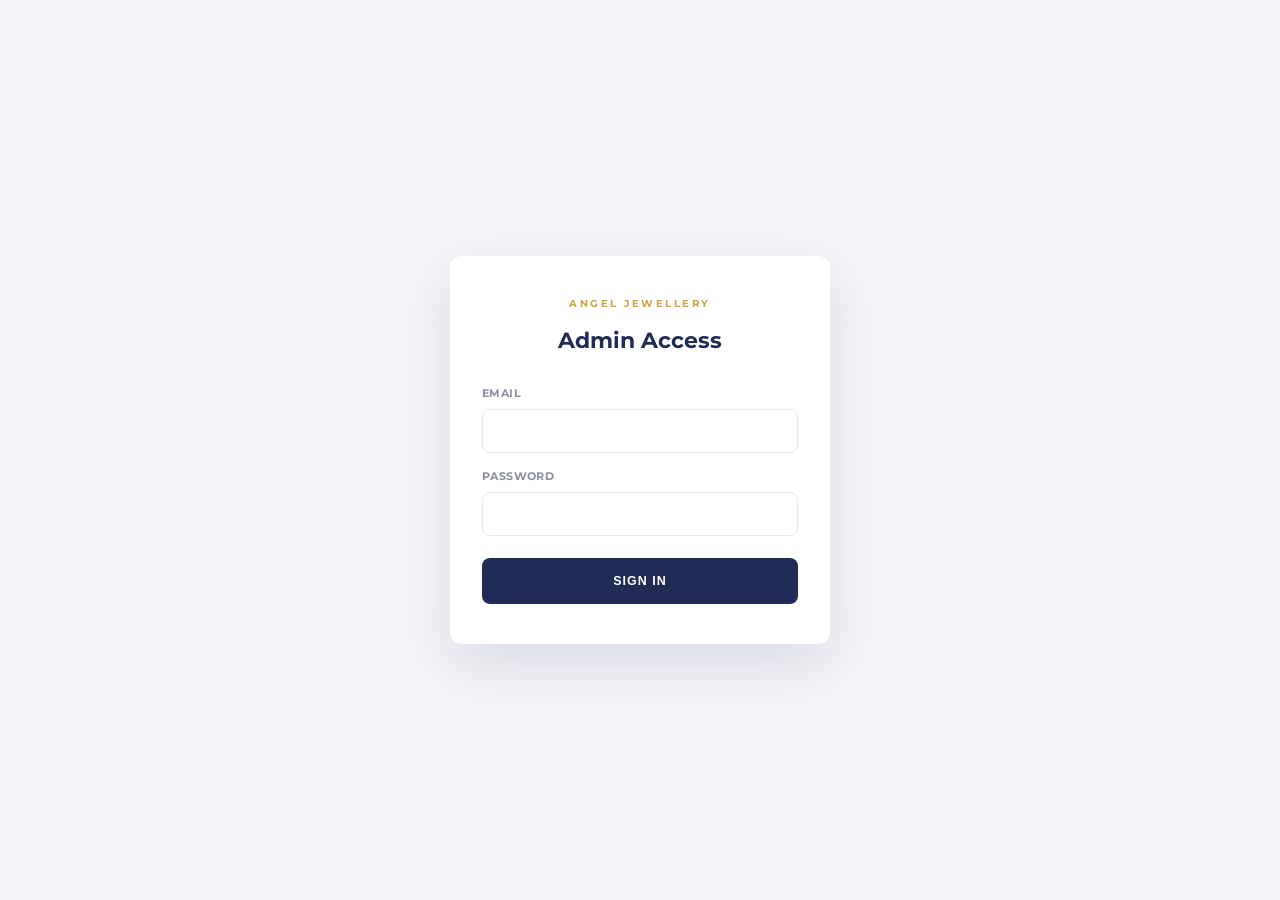
<file: admin.html>
<!DOCTYPE html>
<html lang="en">
<head>
    <meta charset="UTF-8">
    <meta name="viewport" content="width=device-width, initial-scale=1.0, maximum-scale=1.0, user-scalable=no">
    <meta name="robots" content="noindex, nofollow">
    <title>Angel Jewellery | Executive Control Center</title>
    <link rel="preconnect" href="https://fonts.googleapis.com">
    <link rel="preconnect" href="https://fonts.gstatic.com" crossorigin>
    <link href="https://fonts.googleapis.com/css2?family=Montserrat:wght@300;400;500;600;700;800&family=Cinzel:wght@400;500;600;700&display=swap" rel="stylesheet">
    <link rel="stylesheet" href="https://cdnjs.cloudflare.com/ajax/libs/font-awesome/6.4.0/css/all.min.css">
    <link rel="stylesheet" href="style.css">
    <style>
        /* --- Simple pill toggle switch (Site Features module) --- */
        .admin-toggle-switch { position: relative; display: inline-block; width: 42px; height: 24px; flex-shrink: 0; }
        .admin-toggle-switch input { opacity: 0; width: 0; height: 0; }
        .admin-toggle-slider {
            position: absolute; cursor: pointer; top: 0; left: 0; right: 0; bottom: 0;
            background-color: #d5d5dd; transition: 0.25s; border-radius: 24px;
        }
        .admin-toggle-slider::before {
            position: absolute; content: ""; height: 18px; width: 18px; left: 3px; bottom: 3px;
            background-color: #ffffff; transition: 0.25s; border-radius: 50%;
            box-shadow: 0 1px 3px rgba(0,0,0,0.2);
        }
        .admin-toggle-switch input:checked + .admin-toggle-slider { background-color: #2a7b6a; }
        .admin-toggle-switch input:checked + .admin-toggle-slider::before { transform: translateX(18px); }
        /* =========================================================================
           ANGEL JEWELLERY — COMPLETE SELF-CONTAINED ADMIN DESIGN SYSTEM
           ========================================================================= */
        :root {
            --purple-primary: #202c55;
            --pink-accent: #ff1493;
            --border-subtle: #e8e8ef;
            --bg-surface: #f4f5f9;
            --font-body: 'Montserrat', sans-serif;
        }

        body { 
            background: #f4f5f9; 
            font-family: var(--font-body); 
            margin: 0; 
            min-height: 100vh; 
            color: #111116;
            -webkit-font-smoothing: antialiased;
        }

        /* --- AUTHENTICATION SCREEN --- */
        .admin-login-wrapper {
            min-height: 100vh; display: flex; align-items: center; justify-content: center; padding: 20px; box-sizing: border-box;
        }
        .admin-login-card {
            background: #ffffff; border-radius: 12px; width: 100%; max-width: 380px;
            padding: 40px 32px; box-shadow: 0 20px 60px rgba(32,44,85,0.12); box-sizing: border-box;
        }
        .admin-login-eyebrow {
            display: block; text-align: center; font-size: 0.65rem; color: #cca43b; font-weight: 700;
            letter-spacing: 2.5px; text-transform: uppercase; margin-bottom: 10px;
        }
        .admin-login-title { text-align: center; font-size: 1.4rem; font-weight: 700; color: var(--purple-primary); margin: 0 0 28px; }
        .admin-login-field { margin-bottom: 16px; }
        .admin-login-field label {
            display: block; font-size: 0.66rem; font-weight: 700; color: #8a8da0; text-transform: uppercase;
            letter-spacing: 0.4px; margin-bottom: 6px;
        }
        .admin-login-field input {
            width: 100%; height: 44px; padding: 0 14px; border: 1px solid var(--border-subtle); border-radius: 8px;
            font-size: 0.85rem; box-sizing: border-box; outline: none; font-family: var(--font-body); transition: border-color 0.2s ease;
        }
        .admin-login-field input:focus { border-color: var(--purple-primary); }
        .admin-login-error {
            display: none; background: rgba(217,56,58,0.08); color: #d9383a; font-size: 0.78rem; font-weight: 600;
            padding: 10px 14px; border-radius: 6px; margin-bottom: 16px;
        }
        .admin-login-submit-btn {
            width: 100%; height: 46px; background: var(--purple-primary); color: #ffffff; border: none;
            border-radius: 8px; font-size: 0.78rem; font-weight: 700; text-transform: uppercase; letter-spacing: 1px;
            cursor: pointer; margin-top: 6px; transition: background 0.2s ease;
        }
        .admin-login-submit-btn:hover { background: #161f3d; }
        .admin-login-submit-btn:disabled { opacity: 0.6; cursor: not-allowed; }

        /* --- DASHBOARD SHELL & TOP HEADER --- */
        #adminDashboardShell { display: none; background: #f4f5f9; min-height: 100vh; }

        .admin-main-header {
            position: sticky; top: 0; z-index: 1000; background: #ffffff;
            border-bottom: 1px solid var(--border-subtle); padding: 14px 32px;
            display: flex; align-items: center; justify-content: space-between;
            box-shadow: 0 4px 20px rgba(32, 44, 85, 0.04);
        }
        .admin-brand-tag { display: flex; align-items: center; gap: 14px; }
        .admin-gem-icon {
            font-size: 1.4rem; color: var(--pink-accent); background: rgba(255, 20, 147, 0.08);
            padding: 10px; border-radius: 10px;
        }
        .admin-brand-text h2 { margin: 0; font-size: 1.1rem; font-weight: 700; color: var(--purple-primary); letter-spacing: 1px; }
        .admin-brand-text span { font-size: 0.68rem; color: #8a8da0; text-transform: uppercase; font-weight: 600; letter-spacing: 0.5px; }

        .admin-header-actions { display: flex; align-items: center; gap: 12px; }
        .admin-quick-action-btn {
            display: inline-flex; align-items: center; gap: 8px; padding: 10px 18px;
            border-radius: 8px; font-size: 0.75rem; font-weight: 700; text-transform: uppercase;
            letter-spacing: 0.5px; border: none; cursor: pointer; transition: all 0.2s ease;
        }
        .admin-quick-action-btn--add { background: var(--purple-primary); color: #ffffff; }
        .admin-quick-action-btn--add:hover { background: var(--pink-accent); transform: translateY(-1px); box-shadow: 0 4px 12px rgba(255, 20, 147, 0.25); }

        .admin-logout-btn {
            background: #ffffff; border: 1px solid #f0c9cb; color: #d9383a;
            padding: 9px 16px; border-radius: 8px; font-size: 0.75rem; font-weight: 700;
            cursor: pointer; transition: all 0.2s ease;
        }
        .admin-logout-btn:hover { background: #d9383a; color: #ffffff; }

        /* --- DASHBOARD CONTAINER & CARDS --- */
        .admin-dashboard-container { max-width: 1240px; margin: 0 auto; padding: 24px 24px 60px; }

        .admin-welcome-banner {
            background: linear-gradient(135deg, #202c55 0%, #161f3d 100%);
            border-radius: 16px; padding: 28px 32px; color: #ffffff;
            display: flex; align-items: center; justify-content: space-between;
            margin: 56px 0 30px; box-shadow: 0 12px 30px rgba(32, 44, 85, 0.15);
        }
        .admin-welcome-banner h1 { margin: 0 0 6px 0; font-size: 1.6rem; font-weight: 700; letter-spacing: 0.3px; }
        .admin-welcome-banner p { margin: 0; font-size: 0.88rem; color: rgba(255, 255, 255, 0.75); }

        .admin-live-pulse-badge {
            display: inline-flex; align-items: center; gap: 8px; background: rgba(255, 255, 255, 0.12);
            backdrop-filter: blur(8px); padding: 8px 16px; border-radius: 30px; font-size: 0.72rem;
            font-weight: 700; letter-spacing: 0.5px; text-transform: uppercase;
        }
        .pulse-dot {
            width: 8px; height: 8px; background: #25d366; border-radius: 50%;
            box-shadow: 0 0 0 0 rgba(37, 211, 102, 0.7); animation: pulseGlow 1.6s infinite;
        }
        @keyframes pulseGlow {
            0% { transform: scale(0.95); box-shadow: 0 0 0 0 rgba(37, 211, 102, 0.7); }
            70% { transform: scale(1); box-shadow: 0 0 0 8px rgba(37, 211, 102, 0); }
            100% { transform: scale(0.95); box-shadow: 0 0 0 0 rgba(37, 211, 102, 0); }
        }

        .admin-kpi-grid { display: grid; grid-template-columns: repeat(4, 1fr); gap: 20px; margin-bottom: 36px; }
        .admin-kpi-card {
            background: #ffffff; border: 1px solid var(--border-subtle); border-radius: 14px;
            padding: 22px; display: flex; align-items: center; gap: 18px; cursor: pointer;
            transition: all 0.3s cubic-bezier(0.16, 1, 0.3, 1); box-shadow: 0 2px 10px rgba(0, 0, 0, 0.02);
        }
        .admin-kpi-card:hover { transform: translateY(-4px); box-shadow: 0 14px 30px rgba(32, 44, 85, 0.08); border-color: rgba(32, 44, 85, 0.2); }

        .kpi-icon-wrapper { width: 52px; height: 52px; border-radius: 12px; display: flex; align-items: center; justify-content: center; font-size: 1.3rem; flex-shrink: 0; }
        .kpi-icon--purple { background: rgba(32, 44, 85, 0.08); color: var(--purple-primary); }
        .kpi-icon--gold { background: rgba(204, 164, 59, 0.12); color: #b8862a; }
        .kpi-icon--pink { background: rgba(255, 20, 147, 0.08); color: var(--pink-accent); }
        .kpi-icon--teal { background: rgba(42, 123, 106, 0.1); color: #2a7b6a; }

        .kpi-content { display: flex; flex-direction: column; }
        .kpi-label { font-size: 0.72rem; font-weight: 700; color: #8a8da0; text-transform: uppercase; letter-spacing: 0.5px; }
        .kpi-value { margin: 2px 0; font-size: 1.45rem; font-weight: 700; color: var(--purple-primary); }
        .kpi-subtext { font-size: 0.68rem; color: #8a8da0; font-weight: 500; }

        .admin-section-title { font-size: 1.05rem; font-weight: 700; color: var(--purple-primary); text-transform: uppercase; letter-spacing: 0.8px; margin-bottom: 20px; }
        .admin-tools-grid { display: grid; grid-template-columns: repeat(2, 1fr); gap: 20px; }
        .admin-tool-card {
            background: #ffffff; border: 1px solid var(--border-subtle); border-radius: 14px;
            padding: 26px; display: flex; flex-direction: column; cursor: pointer;
            transition: all 0.3s cubic-bezier(0.16, 1, 0.3, 1); box-shadow: 0 2px 10px rgba(0, 0, 0, 0.02);
        }
        .admin-tool-card:hover { transform: translateY(-4px); box-shadow: 0 16px 36px rgba(32, 44, 85, 0.09); border-color: var(--purple-primary); }
        .admin-tool-header { display: flex; justify-content: space-between; align-items: center; margin-bottom: 16px; }
        .admin-tool-icon { width: 44px; height: 44px; border-radius: 10px; background: rgba(32, 44, 85, 0.08); color: var(--purple-primary); display: flex; align-items: center; justify-content: center; font-size: 1.15rem; }
        .admin-tool-arrow { color: #8a8da0; font-size: 0.9rem; transition: transform 0.2s ease, color 0.2s ease; }
        .admin-tool-card:hover .admin-tool-arrow { transform: translateX(4px); color: var(--pink-accent); }
        .admin-tool-card h3 { margin: 0 0 8px 0; font-size: 1.1rem; font-weight: 700; color: var(--purple-primary); }
        .admin-tool-card p { margin: 0 0 20px 0; font-size: 0.82rem; color: #6e6d7a; line-height: 1.55; }
        .admin-tool-pill { align-self: flex-start; padding: 6px 14px; background: #f4f4f7; color: var(--purple-primary); border-radius: 20px; font-size: 0.7rem; font-weight: 700; text-transform: uppercase; letter-spacing: 0.5px; transition: all 0.2s ease; }
        .admin-tool-card:hover .admin-tool-pill { background: var(--purple-primary); color: #ffffff; }

        /* =========================================================================
           GLOBAL MODAL BACKDROPS & PANELS
           ========================================================================= */
        .admin-modal-overlay {
            position: fixed !important; top: 0 !important; left: 0 !important;
            width: 100vw !important; height: 100vh !important;
            background: rgba(17, 26, 54, 0.8) !important;
            backdrop-filter: blur(8px) !important; -webkit-backdrop-filter: blur(8px) !important;
            z-index: 9999999 !important; display: none; align-items: center; justify-content: center;
            padding: 20px; box-sizing: border-box; overflow-y: auto !important;
        }

        .admin-modal-panel {
            background: #ffffff !important; width: 100% !important; max-width: 1000px !important;
            max-height: 90vh !important; border-radius: 14px !important; padding: 28px !important;
            overflow-y: auto !important; box-shadow: 0 25px 60px rgba(0, 0, 0, 0.35) !important;
            box-sizing: border-box !important; position: relative !important; margin: auto;
        }

        /* --- ADD/EDIT PRODUCT VAULT MODAL --- */
        #adminPieceVaultModal .admin-modal-panel { max-width: 580px !important; padding: 0 !important; overflow: hidden !important; }
        .admin-modal-header-bar {
            background: var(--purple-primary); padding: 18px 24px;
            display: flex; justify-content: space-between; align-items: center; color: #ffffff;
        }
        .admin-modal-header-bar h3 { margin: 0; font-size: 1.1rem; font-weight: 700; letter-spacing: 0.5px; display: flex; align-items: center; gap: 8px; }
        .admin-modal-header-bar i.close-btn { font-size: 1.2rem; cursor: pointer; opacity: 0.8; transition: opacity 0.2s ease; }
        .admin-modal-header-bar i.close-btn:hover { opacity: 1; }

        .admin-vault-form { padding: 24px; display: flex; flex-direction: column; gap: 16px; overflow-y: auto; max-height: calc(90vh - 65px); box-sizing: border-box; text-align: left; }
        .admin-vault-form label { display: block; font-size: 0.7rem; font-weight: 700; text-transform: uppercase; color: var(--purple-primary); letter-spacing: 0.5px; margin-bottom: 6px; }
        .admin-vault-form input[type="text"], .admin-vault-form input[type="number"], .admin-vault-form select, .admin-vault-form textarea {
            width: 100%; height: 42px; padding: 0 14px; border: 1px solid var(--border-subtle); border-radius: 6px;
            font-size: 0.85rem; outline: none; font-family: var(--font-body); box-sizing: border-box; background: #ffffff; transition: all 0.2s ease;
        }
        .admin-vault-form textarea { height: auto; padding: 10px 14px; resize: vertical; }
        .admin-vault-form input:focus, .admin-vault-form select:focus, .admin-vault-form textarea:focus { border-color: var(--purple-primary); box-shadow: 0 0 0 3px rgba(32, 44, 85, 0.08); }
        .form-grid-2col { display: grid; grid-template-columns: 1fr 1fr; gap: 14px; }

        /* --- LUXURY ADMIN FORM SUBMIT BUTTON --- */
        .admin-form-submit-btn {
            width: 100% !important;
            height: 50px !important;
            margin-top: 14px !important;
            padding: 10px !important;
            background: linear-gradient(135deg, #202c55 0%, #161f3d 100%) !important;
            color: #ffffff !important;
            border: none !important;
            border-radius: 8px !important; /* Matches input field corner radiuses */
            font-size: 0.82rem !important;
            font-weight: 700 !important;
            font-family: var(--font-body, 'Montserrat', sans-serif) !important;
            text-transform: uppercase !important;
            letter-spacing: 1.5px !important;
            cursor: pointer !important;
            display: flex !important;
            align-items: center !important;
            justify-content: center !important;
            gap: 10px !important;
            box-shadow: 0 6px 18px rgba(32, 44, 85, 0.2) !important;
            transition: all 0.25s cubic-bezier(0.16, 1, 0.3, 1) !important;
            outline: none !important;
        }

        .admin-form-submit-btn:hover {
            background: linear-gradient(135deg, #ff1493 0%, #d80073 100%) !important;
            transform: translateY(-2px) !important;
            box-shadow: 0 8px 22px rgba(255, 20, 147, 0.35) !important;
        }

        .admin-form-submit-btn:active {
            transform: translateY(0) !important;
            box-shadow: 0 4px 12px rgba(32, 44, 85, 0.2) !important;
        }

        .admin-form-submit-btn:disabled {
            opacity: 0.65 !important;
            cursor: not-allowed !important;
            transform: none !important;
            box-shadow: none !important;
        }

        /* --- MASTER ORDER DESK PANEL --- */



        


        /* --- RESPONSIVE BREAKPOINTS --- */
        @media (max-width: 960px) {
            .admin-kpi-grid { grid-template-columns: repeat(2, 1fr); }
            .admin-tools-grid { grid-template-columns: 1fr; }
        }
        @media (max-width: 768px) {
            .admin-dashboard-container { padding: 16px 14px 40px; }
            .admin-welcome-banner { flex-direction: column; align-items: flex-start; gap: 16px; padding: 20px; margin-top: 60px;}
            .admin-kpi-grid { grid-template-columns: repeat(2, 1fr) !important; gap: 10px !important; }
            .admin-kpi-card { padding: 14px !important; gap: 10px !important; }
            .kpi-icon-wrapper { width: 42px !important; height: 42px !important; font-size: 1.1rem !important; }
            .kpi-value { font-size: 1.2rem !important; }

            .admin-modal-overlay { padding: 0 !important; }
            .admin-modal-panel { max-height: 100vh !important; height: 100vh !important; border-radius: 0 !important; padding: 16px 12px !important; }
            .form-grid-2col { grid-template-columns: 1fr !important; gap: 12px !important; }

            /* Promo Code, Festival, Carousel Banner & Spin Wheel modals: side-by-side
               table+form was never given a mobile stack, so it was squishing
               both into unusable narrow columns. Force them to stack vertically. */
            #adminPromoConsoleOverlay .admin-modal-panel > div[style*="grid-template-columns"],
            #adminFestivalConsoleOverlay .admin-modal-panel > div[style*="grid-template-columns"],
            #adminCarouselConsoleOverlay .admin-modal-panel > div[style*="grid-template-columns"],
            #adminSpinWheelConsoleOverlay .admin-modal-panel > div[style*="grid-template-columns"] {
                display: flex !important;
                flex-direction: column !important;
                gap: 18px !important;
            }
            #adminPromoConsoleOverlay #adminPromoCodeTableContainer,
            #adminFestivalConsoleOverlay #adminFestivalTableContainer,
            #adminCarouselConsoleOverlay #adminCarouselListTableContainer,
            #adminSpinWheelConsoleOverlay #adminSpinWheelTableContainer {
                max-height: 220px !important;
                overflow-x: auto !important;
                -webkit-overflow-scrolling: touch !important;
            }
            #adminFestivalConsoleOverlay #festivalProductPickerList {
                max-height: 140px !important;
            }
            #adminPromoConsoleOverlay .admin-modal-panel,
            #adminFestivalConsoleOverlay .admin-modal-panel,
            #adminCarouselConsoleOverlay .admin-modal-panel,
            #adminSpinWheelConsoleOverlay .admin-modal-panel,
            #adminSiteFeaturesOverlay .admin-modal-panel,
            #storeSettingsOverlay .admin-modal-panel {
                overflow-y: auto !important;
            }
        }
        /* --- VARIANT MODE TOGGLE BUTTONS --- */
        .variant-mode-toggle-group {
            display: flex;
            gap: 12px;
            width: 100%;
            margin-top: 4px;
        }

        .variant-mode-toggle-btn {
            flex: 1;
            height: 42px;
            display: inline-flex;
            align-items: center;
            justify-content: center;
            gap: 8px;
            padding: 0 16px;
            background: #ffffff;
            border: 1px solid var(--border-subtle, #e8e8ef);
            border-radius: 8px;
            color: var(--text-muted, #6e6d7a);
            font-size: 0.78rem;
            font-weight: 700;
            font-family: var(--font-body, 'Montserrat', sans-serif);
            text-transform: uppercase;
            letter-spacing: 0.4px;
            cursor: pointer;
            transition: all 0.2s cubic-bezier(0.16, 1, 0.3, 1);
            box-sizing: border-box;
            outline: none;
        }

        .variant-mode-toggle-btn:hover {
            border-color: var(--purple-primary, #202c55);
            color: var(--purple-primary, #202c55);
            background: #fafafa;
        }

        .variant-mode-toggle-btn.active {
            background: var(--purple-primary, #202c55) !important;
            border-color: var(--purple-primary, #202c55) !important;
            color: #ffffff !important;
            box-shadow: 0 4px 12px rgba(32, 44, 85, 0.15);
        }

        .variant-mode-toggle-btn i {
            font-size: 0.85rem;
        }
        /* =========================================================================
            ANGEL JEWELLERY — FILLED CIRCULAR COLOR SWATCH INPUT
            ========================================================================= */

            input[type="color"].v-hex,
            .admin-variant-swatch-input {
                -webkit-appearance: none;
                -moz-appearance: none;
                appearance: none;
                width: 32px !important;
                height: 32px !important;
                border: none !important;
                border-radius: 50% !important;
                cursor: pointer !important;
                overflow: hidden !important;
                padding: 0 !important;
                background: none !important;
                box-shadow: 0 0 0 1px var(--border-subtle, #e8e8ef) !important;
            }

            /* Remove internal browser padding & borders inside Chrome/Edge/Safari */
            input[type="color"].v-hex::-webkit-color-swatch-wrapper,
            .admin-variant-swatch-input::-webkit-color-swatch-wrapper {
                padding: 0 !important;
                border-radius: 50% !important;
            }

            input[type="color"].v-hex::-webkit-color-swatch,
            .admin-variant-swatch-input::-webkit-color-swatch {
                border: none !important;
                border-radius: 50% !important;
            }

            /* Remove internal borders in Firefox */
            input[type="color"].v-hex::-moz-color-swatch,
            .admin-variant-swatch-input::-moz-color-swatch {
                border: none !important;
                border-radius: 50% !important;
            }
            /* =========================================================================
                ANGEL JEWELLERY — STOCK HISTORY MODAL LUXURY STYLES
                ========================================================================= */













        /* =====================================================================
           ANGEL JEWELLERY — INVENTORY DASHBOARD, MASTER ORDER DESK, STOCK
           HISTORY (consolidated, single source — previously scattered across
           style.css and this file with conflicting duplicate definitions,
           some using !important against each other, which produced
           inconsistent results depending on which rule happened to win the
           cascade. This is now the only definition for these classes.)
           ===================================================================== */

        /* --- Shared modal chrome --- */
        .inventory-dashboard-modal, .order-desk-overlay, .stock-history-modal {
            display: none; position: fixed; inset: 0; z-index: 9997;
            background: rgba(17,17,22,0.55); align-items: center; justify-content: center;
            padding: 20px; box-sizing: border-box;
        }
        .inventory-dashboard-panel, .order-desk-panel {
            background: #ffffff; border-radius: 12px; width: 100%; max-width: 1100px;
            max-height: 90vh; display: flex; flex-direction: column; overflow: hidden;
            box-shadow: 0 30px 80px rgba(0,0,0,0.35);
        }
        .stock-history-panel {
            background: #ffffff; border-radius: 12px; width: 100%; max-width: 480px;
            max-height: 80vh; display: flex; flex-direction: column; overflow: hidden;
            box-shadow: 0 30px 80px rgba(0,0,0,0.35);
        }

        /* --- Inventory Dashboard --- */
        .inventory-dashboard-header, .order-desk-header {
            display: flex; align-items: center; justify-content: space-between;
            padding: 20px 26px; border-bottom: 1px solid var(--border-subtle); flex-shrink: 0;
        }
        .inventory-dashboard-header h2, .order-desk-header h2 { margin: 0; font-size: 1.25rem; font-weight: 700; color: var(--purple-primary); display: flex; align-items: center; gap: 10px; }
        .order-desk-header p { margin: 3px 0 0; font-size: 0.68rem; font-weight: 700; color: #8a8da0; text-transform: uppercase; letter-spacing: 1px; }
        .inventory-dashboard-close-btn, .order-desk-close-btn, .stock-history-close-btn {
            background: transparent; border: 1px solid var(--border-subtle); color: #8a8da0;
            font-size: 1rem; cursor: pointer; padding: 6px 14px; border-radius: 6px;
        }
        .inventory-dashboard-close-btn:hover, .order-desk-close-btn:hover, .stock-history-close-btn:hover { color: var(--purple-primary); border-color: var(--purple-primary); }

        .inventory-summary-cards { display: grid; grid-template-columns: repeat(4,1fr); gap: 14px; padding: 20px 26px 0; }
        .inventory-summary-card { background: #fafafa; border: 1px solid var(--border-subtle); border-radius: 8px; padding: 14px; display: flex; flex-direction: column; gap: 3px; text-align: center; }
        .inventory-summary-value { font-size: 1.4rem; font-weight: 800; color: var(--purple-primary); }
        .inventory-summary-label { font-size: 0.68rem; font-weight: 600; color: #8a8da0; text-transform: uppercase; letter-spacing: 0.4px; }
        .inventory-summary-card--warning .inventory-summary-value { color: #b8862a; }
        .inventory-summary-card--danger .inventory-summary-value { color: #d9383a; }

        .inventory-toolbar { display: flex; flex-wrap: wrap; gap: 10px; padding: 16px 26px; align-items: center; }
        .inventory-search-input, .inventory-filter-select { height: 38px; border: 1px solid var(--border-subtle); border-radius: 6px; padding: 0 12px; font-size: 0.78rem; font-family: var(--font-body); outline: none; }
        .inventory-search-input { flex: 1; min-width: 180px; }
        .inventory-export-btn { height: 38px; display: inline-flex; align-items: center; gap: 7px; background: var(--purple-primary); color: #fff; border: none; padding: 0 16px; border-radius: 6px; font-size: 0.72rem; font-weight: 700; text-transform: uppercase; cursor: pointer; }
        .inventory-export-btn:hover { background: #161f3d; }

        .inventory-bulk-actions-bar { display: flex; align-items: center; gap: 10px; padding: 10px 26px; background: rgba(32,44,85,0.05); border-top: 1px solid var(--border-subtle); border-bottom: 1px solid var(--border-subtle); flex-wrap: wrap; }
        .inventory-bulk-count { font-size: 0.75rem; font-weight: 700; color: var(--purple-primary); }
        .inventory-bulk-input { height: 34px; width: 130px; border: 1px solid var(--border-subtle); border-radius: 6px; padding: 0 10px; font-size: 0.75rem; }
        .inventory-bulk-btn { height: 34px; border: none; border-radius: 6px; padding: 0 14px; font-size: 0.7rem; font-weight: 700; text-transform: uppercase; cursor: pointer; }
        .inventory-bulk-btn--primary { background: var(--purple-primary); color: #fff; }
        .inventory-bulk-btn--danger { background: #d9383a; color: #fff; }
        .inventory-bulk-btn--ghost { background: transparent; border: 1px solid var(--border-subtle); color: #8a8da0; }

        .inventory-table-wrapper { flex: 1; overflow: auto; padding: 0 26px 20px; }
        .inventory-table { width: 100%; border-collapse: collapse; font-size: 0.78rem; }
        .inventory-table thead th { text-align: left; padding: 10px 8px; background: #fafafa; color: #8a8da0; font-weight: 700; font-size: 0.66rem; text-transform: uppercase; border-bottom: 1px solid var(--border-subtle); position: sticky; top: 0; }
        .inventory-table tbody td { padding: 8px; border-bottom: 1px solid #f1f1f5; vertical-align: middle; }
        .inventory-td-item { display: flex; align-items: center; gap: 10px; }
        .inventory-td-item img { width: 34px; height: 34px; border-radius: 6px; object-fit: cover; flex-shrink: 0; }
        .inventory-td-sku { font-family: monospace; font-size: 0.72rem; color: #6e6d7a; }
        .inventory-stock-input { width: 60px; height: 32px; border: 1px solid var(--border-subtle); border-radius: 6px; padding: 0 8px; font-size: 0.78rem; text-align: center; }
        .inventory-status-pill { display: inline-block; padding: 3px 10px; border-radius: 20px; font-size: 0.64rem; font-weight: 700; text-transform: uppercase; }
        .inventory-status-out { background: rgba(217,56,58,0.1); color: #d9383a; }
        .inventory-status-low { background: rgba(255,20,147,0.08); color: var(--pink-accent); }
        .inventory-status-healthy { background: rgba(4,105,58,0.09); color: #04693a; }
        .inventory-history-btn { background: transparent; border: 1px solid var(--border-subtle); border-radius: 6px; width: 30px; height: 30px; color: #8a8da0; cursor: pointer; }
        .inventory-history-btn:hover { border-color: var(--purple-primary); color: var(--purple-primary); }

        @media (max-width: 768px) {
            .inventory-summary-cards { grid-template-columns: repeat(2,1fr); }
            .inventory-dashboard-panel { max-height: 95vh; }
        }

        /* --- Master Order Desk --- */
        .order-desk-analytics-strip { display: flex; gap: 12px; padding: 18px 26px 0; flex-shrink: 0; }
        .order-desk-analytic-card { flex: 1; background: #fafafa; border-radius: 8px; padding: 12px 16px; border-left: 4px solid var(--purple-primary); }
        .order-desk-analytic-card--pink { border-left-color: var(--pink-accent); }
        .order-desk-analytic-card--gold { border-left-color: #cca43b; }
        .order-desk-analytic-card span { font-size: 0.64rem; text-transform: uppercase; color: #8a8da0; font-weight: 700; }
        .order-desk-analytic-card h3 { margin: 4px 0 0; font-size: 1.2rem; font-weight: 800; color: var(--purple-primary); }
        .order-desk-analytic-card--pink h3 { color: var(--pink-accent); }
        .order-desk-analytic-card--gold h3 { color: #cca43b; }
        .order-desk-strip-label { margin: 16px 26px 0; font-size: 0.64rem; font-weight: 700; color: #8a8da0; text-transform: uppercase; flex-shrink: 0; }

        .order-desk-toolbar { display: flex; flex-wrap: wrap; align-items: center; justify-content: space-between; gap: 12px; padding: 16px 26px; border-bottom: 1px solid var(--border-subtle); flex-shrink: 0; }
        .order-desk-tabs { display: flex; gap: 8px; flex-wrap: wrap; }
        .order-desk-tab-btn { display: inline-flex; align-items: center; gap: 7px; background: #fafafa; color: #8a8da0; border: 1px solid var(--border-subtle); padding: 9px 16px; border-radius: 6px; cursor: pointer; font-size: 0.7rem; font-weight: 700; text-transform: uppercase; }
        .order-desk-tab-btn:hover { border-color: var(--purple-primary); color: var(--purple-primary); }
        .order-desk-tab-btn.is-active { background: var(--purple-primary); border-color: var(--purple-primary); color: #ffffff; }
        .order-desk-tab-count { background: rgba(32,44,85,0.08); border-radius: 20px; padding: 1px 8px; font-size: 0.66rem; }
        .order-desk-tab-btn.is-active .order-desk-tab-count { background: rgba(255,255,255,0.25); }

        .order-desk-toolbar-right { display: flex; align-items: center; gap: 10px; flex-wrap: wrap; }
        .order-desk-search-wrap { position: relative; min-width: 220px; }
        .order-desk-search-wrap i { position: absolute; left: 12px; top: 50%; transform: translateY(-50%); color: #b0b2bd; font-size: 0.8rem; }
        .order-desk-search-wrap input { width: 100%; height: 38px; padding: 0 12px 0 32px; border: 1px solid var(--border-subtle); border-radius: 6px; font-size: 0.78rem; box-sizing: border-box; }
        .order-desk-view-switcher { display: inline-flex; background: #fafafa; padding: 4px; border-radius: 6px; border: 1px solid var(--border-subtle); }
        .order-desk-view-switcher button { background: transparent; color: #8a8da0; border: none; padding: 7px 14px; border-radius: 5px; cursor: pointer; font-size: 0.7rem; font-weight: 700; text-transform: uppercase; display: inline-flex; align-items: center; gap: 6px; }
        .order-desk-view-switcher button.is-active { background: var(--purple-primary); color: #ffffff; }
        .order-desk-export-btn { height: 38px; display: inline-flex; align-items: center; gap: 7px; background: #ffffff; color: #25d366; border: 1px solid #25d366; padding: 0 16px; border-radius: 6px; cursor: pointer; font-size: 0.7rem; font-weight: 700; text-transform: uppercase; }
        .order-desk-export-btn:hover { background: #25d366; color: #ffffff; }

        .order-desk-status-line { margin: 14px 26px 0; font-size: 0.8rem; font-weight: 600; color: var(--purple-primary); flex-shrink: 0; }
        .order-desk-orders-container { display: flex; flex-direction: column; gap: 18px; padding: 14px 26px 26px; overflow-y: auto; flex: 1 1 auto; min-height: 0; background: #fafafa; }

        /* --- Order cards --- */
        .order-card { background: #ffffff; border: 1px solid #e2e4ed; border-left: 4px solid var(--purple-primary); border-radius: 10px; padding: 16px; display: flex; flex-direction: column; gap: 14px; box-shadow: 0 3px 14px rgba(32,44,85,0.07); }
        .order-card:hover { box-shadow: 0 10px 26px rgba(32,44,85,0.12); }
        .order-card--pending { border-left-color: var(--purple-primary); }
        .order-card--shipped { border-left-color: var(--pink-accent); }
        .order-card--cancelled { border-left-color: #d9383a; }
        .order-card--refunded { border-left-color: #2a7b6a; }

        .order-card-header { display: flex; justify-content: space-between; align-items: flex-start; border-bottom: 1px solid #f1f1f5; padding-bottom: 12px; gap: 12px; }
        .order-card-header-left { flex: 1; min-width: 0; }
        .order-card-txn-id { font-size: 0.66rem; color: #8a8da0; text-transform: uppercase; display: block; margin-bottom: 3px; font-family: monospace; font-weight: 600; }
        .order-card-txn-id strong { color: var(--purple-primary); }
        .order-card-header-left h4 { margin: 0; font-size: 1.05rem; font-weight: 700; color: var(--purple-primary); }
        .order-card-header-right { display: flex; gap: 10px; align-items: center; flex-shrink: 0; }
        .order-card-date-amount { line-height: 1.3; text-align: right; }
        .order-card-date { font-size: 0.7rem; color: #8a8da0; display: block; font-weight: 600; }
        .order-card-amount { font-size: 1.02rem; font-weight: 700; color: var(--purple-primary); display: block; }
        .order-card-status-badge { font-size: 0.62rem; padding: 5px 11px; border-radius: 20px; font-weight: 700; text-transform: uppercase; display: inline-block; white-space: nowrap; }

        .order-card-items { width: 100%; overflow-x: auto; background: #fafafa; border: 1px solid #f1f1f5; border-radius: 8px; }
        .order-card-items table { width: 100%; border-collapse: collapse; }
        .order-card-items tr { border-bottom: 1px solid #f1f1f5; }
        .order-item-thumb-cell { padding: 8px 10px; width: 50px; }
        .order-item-thumb-cell img { width: 38px; height: 38px; border-radius: 6px; border: 1px solid var(--border-subtle); object-fit: cover; display: block; }
        .order-item-title-cell { padding: 8px 10px; font-size: 0.8rem; font-weight: 600; color: #111116; }
        .order-item-qty-cell { padding: 8px 10px; font-size: 0.76rem; font-weight: 700; color: var(--purple-primary); text-align: right; }

        .order-card-footer { background: #fafafa; border: 1px solid #f1f1f5; border-radius: 8px; padding: 14px; display: flex; flex-direction: column; gap: 12px; }
        .order-card-footer-top { display: flex; justify-content: space-between; align-items: center; gap: 14px; flex-wrap: wrap; }
        .order-card-address { font-size: 0.78rem; color: #111116; line-height: 1.45; flex: 1; min-width: 200px; }
        .order-card-address i { color: var(--pink-accent); margin-right: 4px; }

        .order-card-actions { display: flex; gap: 8px; align-items: center; flex-wrap: wrap; justify-content: flex-end; }
        .order-action-btn { display: inline-flex; align-items: center; justify-content: center; gap: 6px; height: 34px; padding: 0 13px; font-size: 0.68rem; font-weight: 700; text-transform: uppercase; border-radius: 6px; cursor: pointer; text-decoration: none; white-space: nowrap; border: 1px solid transparent; }
        .order-action-btn--ghost { background: #ffffff; color: #111116; border-color: var(--border-subtle); }
        .order-action-btn--ghost:hover { border-color: var(--purple-primary); color: var(--purple-primary); }
        .order-action-btn--outline { background: #ffffff; color: var(--purple-primary); border-color: var(--purple-primary); }
        .order-action-btn--outline:hover { background: var(--purple-primary); color: #ffffff; }
        .order-action-btn--primary { background: var(--purple-primary); color: #ffffff; }
        .order-action-btn--primary:hover { background: #161f3d; }
        .order-action-btn--refund { background: #2a7b6a; color: #ffffff; }
        .order-action-btn--chat { background: #ffffff; color: #25d366; border-color: #25d366; }
        .order-action-btn--chat:hover { background: #25d366; color: #ffffff; }
        .order-action-btn--cancel-toggle { background: #ffffff; color: #d9383a; border-color: #d9383a; }

        .order-card-cancel-details { background: #ffffff; border: 1px solid var(--border-subtle); border-radius: 8px; padding: 12px; font-size: 0.78rem; line-height: 1.6; }
        .courier-allocation-panel { display: none; }
        .order-card-courier-panel, .order-table-courier-panel { background: #ffffff; border: 1px solid var(--border-subtle); border-radius: 8px; padding: 14px; }
        .order-card-courier-panel p, .order-table-courier-panel p { margin: 0 0 10px; font-size: 0.68rem; font-weight: 700; text-transform: uppercase; color: var(--purple-primary); }
        .order-card-courier-options, .order-table-courier-options { display: flex; gap: 14px; flex-wrap: wrap; margin-bottom: 12px; font-size: 0.78rem; font-weight: 600; }
        .order-card-courier-input-row, .order-table-courier-input-row { display: flex; gap: 8px; }
        .order-card-courier-input-row input, .order-table-courier-input-row input { flex: 1; padding: 8px 12px; border: 1px solid var(--border-subtle); border-radius: 6px; font-size: 0.78rem; }
        .order-courier-confirm-btn { background: #25d366; color: #ffffff; border: none; padding: 0 16px; font-size: 0.68rem; font-weight: 700; text-transform: uppercase; border-radius: 6px; cursor: pointer; }
        .order-courier-cancel-btn { background: transparent; color: #8a8da0; border: 1px solid var(--border-subtle); padding: 0 12px; font-size: 0.68rem; font-weight: 700; text-transform: uppercase; border-radius: 6px; cursor: pointer; }
        .order-table-courier-panel { position: absolute; box-shadow: 0 12px 30px rgba(0,0,0,0.15); margin-top: 8px; right: 0; z-index: 100; width: 240px; text-align: left; }

        @media (max-width: 640px) {
            .order-card-header { flex-direction: column; }
            .order-card-header-right { width: 100%; justify-content: space-between; flex-direction: row-reverse; align-items: flex-start; }
            .order-card-date-amount { text-align: left; }
            .order-card-footer-top { flex-direction: column; align-items: stretch; }
            .order-action-btn { flex: 1 1 calc(50% - 4px); }
        }

        /* --- Order Desk table view --- */
        .order-table-scroller { width: 100%; overflow-x: auto; background: #ffffff; border: 1px solid var(--border-subtle); border-radius: 8px; }
        .order-desk-table { width: 100%; border-collapse: collapse; font-size: 0.8rem; min-width: 900px; }
        .order-desk-table th { background: #fafafa; color: #8a8da0; font-weight: 700; padding: 12px 14px; border-bottom: 2px solid var(--border-subtle); text-transform: uppercase; font-size: 0.64rem; text-align: left; white-space: nowrap; }
        .order-desk-table td { padding: 12px 14px; border-bottom: 1px solid #f1f1f5; color: #111116; vertical-align: middle; }
        .order-desk-table tr:hover td { background: #fafafa; }
        .order-desk-table tr.active-shipping-row td { background: #fff9e6 !important; border-top: 1px solid #cca43b; border-bottom: 1px solid #cca43b; }
        .order-td-ref { font-family: monospace; font-weight: 700; color: var(--purple-primary); }
        .order-td-ref-date { display: block; font-size: 0.64rem; color: #b0b2bd; margin-top: 2px; }
        .order-td-client-name { font-weight: 700; }
        .order-td-client-address { font-size: 0.7rem; color: #8a8da0; margin-top: 2px; max-width: 180px; overflow: hidden; text-overflow: ellipsis; white-space: nowrap; }
        .order-td-items { font-size: 0.76rem; color: #4a4a5a; max-width: 220px; overflow: hidden; text-overflow: ellipsis; white-space: nowrap; }
        .order-td-amount { font-weight: 700; color: var(--purple-primary); }
        .order-status-pill { font-size: 0.6rem; padding: 4px 9px; border-radius: 12px; text-transform: uppercase; display: inline-block; font-weight: 700; }
        .order-status-pill--shipped { background: rgba(255,20,147,0.08); color: var(--pink-accent); }
        .order-status-pill--placed { background: rgba(32,44,85,0.06); color: var(--purple-primary); }
        .order-tracking-courier { font-weight: 700; color: var(--purple-primary); font-size: 0.74rem; }
        .order-tracking-waybill { font-family: monospace; font-size: 0.7rem; color: #8a8da0; margin-top: 2px; }
        .order-tracking-empty { color: #b0b2bd; font-style: italic; font-size: 0.74rem; }
        .order-handed-off-label { font-size: 0.7rem; color: #8a8da0; font-weight: 600; }
        .order-td-actions { text-align: center; position: relative; }
        .order-td-actions-row { display: flex; gap: 6px; justify-content: center; align-items: center; }
        .table-action-mini-pill { display: inline-flex; align-items: center; justify-content: center; gap: 4px; padding: 5px 10px; font-size: 0.64rem; font-weight: 700; text-transform: uppercase; border-radius: 5px; text-decoration: none; cursor: pointer; white-space: nowrap; height: 27px; background: transparent; border: 1px solid var(--border-subtle); color: #111116; }
        .table-action-mini-pill--primary { background: var(--purple-primary); color: #ffffff; border: none; }
        .table-action-mini-pill--chat { border-color: #25d366; color: #25d366; }
        .table-action-mini-pill--chat:hover { background: #25d366; color: #ffffff; }

        @media (max-width: 768px) {
            .order-desk-overlay { padding: 0; }
            .order-desk-panel { max-height: 100vh; height: 100vh; border-radius: 0; overflow-y: auto; }
            .order-desk-header { padding: 14px 16px; flex-shrink: 0; }
            .order-desk-header h2 { font-size: 1.05rem; }
            .order-desk-analytics-strip { display: grid; grid-template-columns: repeat(3,1fr); padding: 8px 12px 0; gap: 8px; }
            .order-desk-analytic-card { padding: 8px; text-align: center; }
            .order-desk-analytic-card h3 { font-size: 0.85rem; }
            .order-desk-toolbar { padding: 12px; flex-direction: column; align-items: stretch; }
            .order-desk-tabs { display: grid; grid-template-columns: repeat(3,1fr); width: 100%; gap: 6px; }
            .order-desk-tab-btn { flex-direction: column; gap: 4px; padding: 8px 4px; font-size: 0.58rem; text-align: center; white-space: normal; }
            .order-desk-status-line { margin: 12px; font-size: 0.72rem; }
            .order-desk-orders-container { padding: 12px; }
            .order-table-scroller { padding: 0; }
            .order-desk-table { font-size: 0.74rem; }
        }

        /* --- Stock History viewer --- */
        .stock-history-header { display: flex; align-items: center; justify-content: space-between; padding: 18px 22px; border-bottom: 1px solid var(--border-subtle); }
        .stock-history-header h3 { margin: 0; font-size: 0.95rem; font-weight: 700; color: var(--purple-primary); }
        .stock-history-list { flex: 1; overflow-y: auto; padding: 10px 22px 20px; }
        .stock-history-entry { display: flex; align-items: flex-start; gap: 12px; padding: 12px 0; border-bottom: 1px solid #f1f1f5; }
        .stock-history-entry-icon { width: 32px; height: 32px; border-radius: 50%; background: #fafafa; display: flex; align-items: center; justify-content: center; flex-shrink: 0; font-size: 0.8rem; }
        .stock-history-entry-body { display: flex; flex-direction: column; gap: 2px; }
        .stock-history-entry-type { font-size: 0.78rem; font-weight: 700; color: #111116; }
        .stock-history-entry-change { font-size: 0.75rem; color: #6e6d7a; }
        .stock-history-entry-date { font-size: 0.66rem; color: #b0b2bd; }

    </style>
</head>
<body>

    <!-- AUTHENTICATION SCREEN -->
    <div id="adminLoginScreen" class="admin-login-wrapper">
        <div class="admin-login-card">
            <span class="admin-login-eyebrow">Angel Jewellery</span>
            <h2 class="admin-login-title">Admin Access</h2>
            <form onsubmit="attemptAdminLogin(event)">
                <div class="admin-login-error" id="adminLoginError"></div>
                <div class="admin-login-field">
                    <label for="adminLoginEmail">Email</label>
                    <input type="email" id="adminLoginEmail" autocomplete="username" required>
                </div>
                <div class="admin-login-field">
                    <label for="adminLoginPassword">Password</label>
                    <input type="password" id="adminLoginPassword" autocomplete="current-password" required>
                </div>
                <button type="submit" id="adminLoginSubmitBtn" class="admin-login-submit-btn">Sign In</button>
            </form>
        </div>
    </div>

    <!-- MAIN EXECUTIVE DASHBOARD SHELL -->
    <div id="adminDashboardShell">
        <!-- Sleek Top Header -->
        <header class="admin-main-header">
            <div class="admin-brand-tag">
                <i class="fas fa-gem admin-gem-icon"></i>
                <div class="admin-brand-text">
                    <h2>ANGEL JEWELLERY</h2>
                    <span>Executive Control Center</span>
                </div>
            </div>

            <div class="admin-header-actions">
                <button class="admin-quick-action-btn admin-quick-action-btn--add" onclick="openAdminFormModalForCreation(event)">
                    <i class="fas fa-plus"></i> <span>Add Product</span>
                </button>
                <button class="admin-logout-btn" onclick="adminLogout()">
                    <i class="fas fa-sign-out-alt"></i> <span>Sign Out</span>
                </button>
            </div>
        </header>

        <main class="admin-dashboard-container">
            
            <!-- Welcome Greeting Banner -->
            <div class="admin-welcome-banner">
                <div>
                    <h1>Welcome back, Swathi ✨</h1>
                    <p>Here is your real-time store performance and inventory health summary.</p>
                </div>
                <div class="admin-live-pulse-badge">
                    <span class="pulse-dot"></span> Live Store Operations
                </div>
            </div>

            <!-- KPI Metric Cards Grid -->
            <div class="admin-kpi-grid">
                <div class="admin-kpi-card" onclick="openAdminMasterConsole(event)">
                    <div class="kpi-icon-wrapper kpi-icon--purple">
                        <i class="fas fa-shopping-bag"></i>
                    </div>
                    <div class="kpi-content">
                        <span class="kpi-label">Orders Today</span>
                        <h3 id="dashKpiOrdersToday" class="kpi-value">—</h3>
                        <span class="kpi-subtext"><i class="fas fa-clock"></i> Pending processing</span>
                    </div>
                </div>

                <div class="admin-kpi-card" onclick="openAdminMasterConsole(event)">
                    <div class="kpi-icon-wrapper kpi-icon--gold">
                        <i class="fas fa-indian-rupee-sign"></i>
                    </div>
                    <div class="kpi-content">
                        <span class="kpi-label">Month Revenue</span>
                        <h3 id="dashKpiMonthRevenue" class="kpi-value">₹—</h3>
                        <span class="kpi-subtext" style="color: #2a7b6a;"><i class="fas fa-chart-line"></i> Verified sales</span>
                    </div>
                </div>

                <div class="admin-kpi-card" onclick="openInventoryDashboard(event)">
                    <div class="kpi-icon-wrapper kpi-icon--pink">
                        <i class="fas fa-boxes-stacked"></i>
                    </div>
                    <div class="kpi-content">
                        <span class="kpi-label">Total SKUs</span>
                        <h3 id="dashKpiTotalSkus" class="kpi-value">—</h3>
                        <span class="kpi-subtext" id="dashKpiLowStockCount" style="color: #d9383a;"><i class="fas fa-triangle-exclamation"></i> Low stock checks</span>
                    </div>
                </div>

                <div class="admin-kpi-card" onclick="openAdminPromoConsoleOverlay(event)">
                    <div class="kpi-icon-wrapper kpi-icon--teal">
                        <i class="fas fa-ticket-alt"></i>
                    </div>
                    <div class="kpi-content">
                        <span class="kpi-label">Active Promos</span>
                        <h3 id="dashKpiActivePromos" class="kpi-value">—</h3>
                        <span class="kpi-subtext"><i class="fas fa-tags"></i> Discount vouchers</span>
                    </div>
                </div>
            </div>

            <!-- Operational Control Hub Cards -->
            <h2 class="admin-section-title">Management Workspaces</h2>
            
            <div class="admin-tools-grid">
                <div class="admin-tool-card" onclick="openInventoryDashboard(event)">
                    <div class="admin-tool-header">
                        <div class="admin-tool-icon"><i class="fas fa-boxes-stacked"></i></div>
                        <i class="fas fa-arrow-right admin-tool-arrow"></i>
                    </div>
                    <h3>Inventory & Stock Vault</h3>
                    <p>Manage product pricing, variant color stock levels, low-stock warnings, and bulk restocks.</p>
                    <span class="admin-tool-pill">Manage Stock</span>
                </div>

                <div class="admin-tool-card" onclick="openAdminMasterConsole(event)">
                    <div class="admin-tool-header">
                        <div class="admin-tool-icon" style="color: var(--pink-accent); background: rgba(255,20,147,0.08);"><i class="fas fa-truck-fast"></i></div>
                        <i class="fas fa-arrow-right admin-tool-arrow"></i>
                    </div>
                    <h3>Master Order Desk</h3>
                    <p>Track live customer orders, update DTDC/Delhivery tracking numbers, and process refunds.</p>
                    <span class="admin-tool-pill">Process Orders</span>
                </div>

                <div class="admin-tool-card" onclick="openAdminPromoConsoleOverlay(event)">
                    <div class="admin-tool-header">
                        <div class="admin-tool-icon" style="color: #cca43b; background: rgba(204,164,59,0.1);"><i class="fas fa-ticket-alt"></i></div>
                        <i class="fas fa-arrow-right admin-tool-arrow"></i>
                    </div>
                    <h3>Promo Coupon Control</h3>
                    <p>Mint new percentage or flat discount coupon keys and monitor active store promotions.</p>
                    <span class="admin-tool-pill">Manage Coupons</span>
                </div>

                <div class="admin-tool-card" onclick="openAdminCarouselConsoleOverlay(event)">
                    <div class="admin-tool-header">
                        <div class="admin-tool-icon" style="color: #2a7b6a; background: rgba(42,123,106,0.1);"><i class="fas fa-images"></i></div>
                        <i class="fas fa-arrow-right admin-tool-arrow"></i>
                    </div>
                    <h3>Hero Banner Carousel</h3>
                    <p>Upload new homepage campaign banners with automatic WebP retina-ready compression.</p>
                    <span class="admin-tool-pill">Edit Banners</span>
                </div>

                <div class="admin-tool-card" onclick="openAdminFestivalConsoleOverlay(event)">
                    <div class="admin-tool-header">
                        <div class="admin-tool-icon" style="color: #7a1f2b; background: rgba(122,31,43,0.1);"><i class="fa-solid fa-gopuram"></i></div>
                        <i class="fas fa-arrow-right admin-tool-arrow"></i>
                    </div>
                    <h3>Festival Showcase</h3>
                    <p>Schedule seasonal sections (Diwali, Dasara, etc.) with dates, theme colors, and hand-picked pieces.</p>
                    <span class="admin-tool-pill">Manage Festivals</span>
                </div>

                <div class="admin-tool-card" onclick="openAdminSiteFeaturesOverlay(event)">
                    <div class="admin-tool-header">
                        <div class="admin-tool-icon" style="color: #4a4a6a; background: rgba(74,74,106,0.1);"><i class="fas fa-toggle-on"></i></div>
                        <i class="fas fa-arrow-right admin-tool-arrow"></i>
                    </div>
                    <h3>Site Features</h3>
                    <p>Turn on-site features on or off — like the cart's "Complete the Look" suggestions.</p>
                    <span class="admin-tool-pill">Manage Toggles</span>
                </div>

                <div class="admin-tool-card" onclick="openAdminSpinWheelConsoleOverlay(event)">
                    <div class="admin-tool-header">
                        <div class="admin-tool-icon" style="color: #cca43b; background: rgba(204,164,59,0.1);"><i class="fas fa-dharmachakra"></i></div>
                        <i class="fas fa-arrow-right admin-tool-arrow"></i>
                    </div>
                    <h3>Spin Wheel Prizes</h3>
                    <p>Add, adjust the odds of, or remove prizes on the welcome spin wheel — no code changes needed.</p>
                    <span class="admin-tool-pill">Manage Prizes</span>
                </div>

                <div class="admin-tool-card" onclick="openStoreSettingsOverlay(event)">
                    <div class="admin-tool-header">
                        <div class="admin-tool-icon" style="color: #2a7b6a; background: rgba(42,123,106,0.1);"><i class="fas fa-truck"></i></div>
                        <i class="fas fa-arrow-right admin-tool-arrow"></i>
                    </div>
                    <h3>Store Settings</h3>
                    <p>Set your free shipping threshold and shipping fee — adjust anytime for sales or festivals.</p>
                    <span class="admin-tool-pill">Manage Shipping</span>
                </div>
            </div>

        </main>

        <!-- 1. ADD / EDIT PRODUCT MODAL VAULT -->
        <div id="adminPieceVaultModal" class="admin-modal-overlay">
            <div class="admin-modal-panel">
                <div class="admin-modal-header-bar">
                    <h3 id="adminFormModalTitle"><i class="fas fa-gem" style="color: #ff1493;"></i> Add New Item</h3>
                    <i class="fas fa-times close-btn" onclick="closeAdminFormVaultModal()"></i>
                </div>

                <form id="masterJewelryAdminForm" class="admin-vault-form">
                    <input type="hidden" id="formActionProductId" value="">
                    
                    <div class="form-grid-2col">
                        <div>
                            <label for="formProductId">Product ID</label>
                            <input type="number" id="formProductId" placeholder="e.g. 25" required>
                        </div>
                        <div>
                            <label for="formProductCategory">Category</label>
                            <select id="formProductCategory" required>
                                <option value="Necklaces">Necklaces</option>
                                <option value="Chokers">Chokers</option>
                                <option value="Earrings">Earrings</option>
                                <option value="Bangles">Bangles</option>
                                <option value="Rings">Rings</option>
                                <option value="MiniHaram">MiniHaram</option>
                                <option value="kada">Kada</option>
                                <option value="flash">Flash</option>
                            </select>
                        </div>
                    </div>

                    <div>
                        <label for="formProductTitle">Title</label>
                        <input type="text" id="formProductTitle" placeholder="e.g. The Royal Kundan Haar" required>
                    </div>

                    <div>
                        <label>Does this product have color variants?</label>
                        <div class="variant-mode-toggle-group">
                            <button type="button" id="variantModeToggleNo" class="variant-mode-toggle-btn active" onclick="setProductVariantMode(false)">
                                <i class="fas fa-cube"></i> No, single item
                            </button>
                            <button type="button" id="variantModeToggleYes" class="variant-mode-toggle-btn" onclick="setProductVariantMode(true)">
                                <i class="fas fa-layer-group"></i> Yes, multiple colors
                            </button>
                        </div>
                    </div>

                    <div id="singleItemPriceStockWrapper" class="form-grid-2col">
                        <div>
                            <label for="formProductPrice">Price (₹)</label>
                            <input type="number" id="formProductPrice" placeholder="18500" required>
                        </div>
                        <div>
                            <label for="formProductStock">Stock Qty</label>
                            <input type="number" id="formProductStock" placeholder="5" required>
                        </div>
                    </div>

                    <div class="form-grid-2col">
                        <div>
                            <label for="formProductBadge">Badge Tag</label>
                            <input type="text" id="formProductBadge" placeholder="e.g. New, Sale, Trending, or blank">
                        </div>
                        <div>
                            <label for="formProductStyle">Style Cluster</label>
                            <select id="formProductStyle">
                                <option value="">None / Standard</option>
                                <option value="cz">CZ & Silver Polish</option>
                                <option value="antique">Antique Temple Craft</option>
                                <option value="handcrafted">Heritage Devotion</option>
                                <option value="navratna">Navratna & Beads</option>
                            </select>
                        </div>
                    </div>

                    <!-- MEDIA GALLERY UPLOADER SECTION -->
                    <div class="admin-form-group" id="mainMediaGalleryWrapper" style="grid-column: 1 / -1; margin-top: 15px;">
                        <label style="font-size:0.75rem; font-weight:700; text-transform:uppercase; color:var(--purple-primary); display:block; margin-bottom:8px;">
                            <i class="fas fa-images"></i> Product Media Gallery
                        </label>
                        
                        <div style="display: grid; grid-template-columns: repeat(auto-fit, minmax(180px, 1fr)); gap: 12px;">
                            
                            <!-- Slot 1: Primary Cover Image -->
                            <div style="background:#fafafa; border:1px dashed #cca43b; padding:10px; border-radius:6px;">
                                <span style="font-size:0.65rem; font-weight:700; text-transform:uppercase; color:#202c55; display:block; margin-bottom:4px;">1. Cover Image</span>
                                <input type="file" id="formMediaSlot1" accept="image/*" style="font-size:0.75rem; width:100%;">
                                <input type="hidden" id="formMediaUrl1">
                            </div>

                            <!-- Slot 2: Secondary Image -->
                            <div style="background:#fafafa; border:1px dashed #cca43b; padding:10px; border-radius:6px;">
                                <span style="font-size:0.65rem; font-weight:700; text-transform:uppercase; color:#202c55; display:block; margin-bottom:4px;">2. Secondary Angle</span>
                                <input type="file" id="formMediaSlot2" accept="image/*" style="font-size:0.75rem; width:100%;">
                                <input type="hidden" id="formMediaUrl2">
                            </div>

                            <!-- Slot 3: Featured Media (Image / Video Toggle) -->
                            <div style="background:#fafafa; border:1px dashed #ff1493; padding:10px; border-radius:6px;">
                                <div style="display:flex; justify-content:space-between; align-items:center; margin-bottom:4px;">
                                    <span style="font-size:0.65rem; font-weight:700; text-transform:uppercase; color:#ff1493;">3. Highlight Media</span>
                                    <div style="display:flex; gap:6px;">
                                        <label style="font-size:0.6rem; font-weight:700;"><input type="radio" name="slot3Type" value="image" checked> Img</label>
                                        <label style="font-size:0.6rem; font-weight:700;"><input type="radio" name="slot3Type" value="video"> Vid</label>
                                    </div>
                                </div>
                                <input type="file" id="formMediaSlot3" accept="image/*,video/mp4,video/mov,video/webm" style="font-size:0.75rem; width:100%;">
                                <input type="hidden" id="formMediaUrl3">
                            </div>

                        </div>
                    </div>
                    
                    <div id="variantSectionWrapper" style="border-top: 1px dashed #cca43b; padding-top: 15px; margin-top: 5px; display: none;">
                        <div style="display: flex; justify-content: space-between; align-items: center; margin-bottom: 10px;">
                            <h4 style="margin: 0; font-size: 0.8rem; font-weight: 700; text-transform: uppercase; color: var(--purple-primary);">
                                <i class="fas fa-layer-group" style="color: #ff1493;"></i> Inventory Product Variants
                            </h4>
                            <button type="button" onclick="appendNewVariantRowToAdminForm()" style="background: transparent; border: 1px dashed var(--purple-primary); color: var(--purple-primary); padding: 4px 10px; font-size: 0.68rem; font-weight: 700; text-transform: uppercase; border-radius: 4px; cursor: pointer;">
                                + Add Variant Option
                            </button>
                        </div>
                        <p style="margin: 0 0 12px 0; font-size: 0.7rem; color: #8a8da0; line-height: 1.5;">
                            <i class="fas fa-circle-info" style="color: #cca43b;"></i> Price and stock are set per color below instead of above.
                        </p>
                        <div id="adminFormDynamicVariantsContainer" style="display: flex; flex-direction: column; gap: 10px; max-height: 380px; overflow-y: auto; padding-right: 4px; margin-bottom: 15px; box-sizing: border-box;"></div>
                    </div>

                    <div>
                        <label for="formProductDesc">Description</label>
                        <textarea id="formProductDesc" rows="3" placeholder="Describe gold weights, gemstones, or heritage patterns..."></textarea>
                    </div>

                    <button type="submit" id="formSubmitActionBtn" class="admin-form-submit-btn">
                        <i class="fas fa-plus-circle"></i>
                        <span>Add New Item</span>
                    </button>
                </form>
            </div>
        </div>

        <!-- 2. INVENTORY DASHBOARD MODAL -->
        <div id="inventoryDashboardModal" class="admin-modal-overlay">
            <div class="admin-modal-panel">
                <div class="inventory-dashboard-header">
                    <h2><i class="fas fa-boxes-stacked"></i> Inventory Dashboard</h2>
                    <button type="button" onclick="closeInventoryDashboard()" class="inventory-dashboard-close-btn" aria-label="Close"><i class="fas fa-times"></i></button>
                </div>

                <div class="inventory-summary-cards" id="inventorySummaryCards"></div>

                <div class="inventory-toolbar">
                    <input type="text" id="inventorySearchInput" class="inventory-search-input" placeholder="Search by title or SKU..." oninput="renderInventoryTable()">
                    <select id="inventoryCategoryFilter" class="inventory-filter-select" onchange="renderInventoryTable()">
                        <option value="">All Categories</option>
                    </select>
                    <select id="inventoryStockFilter" class="inventory-filter-select" onchange="renderInventoryTable()">
                        <option value="">All Stock Levels</option>
                        <option value="out">Out of Stock</option>
                        <option value="low">Low Stock (≤2)</option>
                        <option value="healthy">In Stock</option>
                    </select>
                    <button type="button" onclick="exportInventoryToCsv()" class="inventory-export-btn">
                        <i class="fas fa-download"></i> Export CSV
                    </button>
                </div>

                <div id="inventoryBulkActionsBar" class="inventory-bulk-actions-bar" style="display:none;">
                    <span id="inventoryBulkSelectedCount" class="inventory-bulk-count"></span>
                    <input type="number" id="inventoryBulkStockValue" class="inventory-bulk-input" placeholder="Set stock to..." min="0">
                    <button type="button" onclick="applyBulkRestock()" class="inventory-bulk-btn inventory-bulk-btn--primary">Apply to Selected</button>
                    <button type="button" onclick="applyBulkSoldOut()" class="inventory-bulk-btn inventory-bulk-btn--danger">Mark Sold Out</button>
                    <button type="button" onclick="clearInventorySelection()" class="inventory-bulk-btn inventory-bulk-btn--ghost">Clear</button>
                </div>

                <div class="inventory-table-wrapper">
                    <table class="inventory-table">
                        <thead>
                            <tr>
                                <th style="width:36px;"><input type="checkbox" id="inventorySelectAllCheckbox" onchange="toggleSelectAllInventoryRows(this)"></th>
                                <th>Item</th>
                                <th>Color</th>
                                <th>SKU</th>
                                <th>Category</th>
                                <th>Price</th>
                                <th>Stock</th>
                                <th>Status</th>
                                <th style="width:50px;">History</th>
                            </tr>
                        </thead>
                        <tbody id="inventoryTableBody"></tbody>
                    </table>
                </div>
            </div>
        </div>

        <!-- 3. STOCK HISTORY MODAL -->
        <div id="stockHistoryModal" class="admin-modal-overlay">
            <div class="admin-modal-panel" style="max-width: 520px !important;">
                <div class="stock-history-header">
                    <h3 id="stockHistoryModalTitle">Stock History</h3>
                    <button type="button" onclick="closeStockHistoryModal()" class="stock-history-close-btn" aria-label="Close"><i class="fas fa-times"></i></button>
                </div>
                <div id="stockHistoryList" class="stock-history-list"></div>
            </div>
        </div>

        <!-- 4. MASTER ORDER DESK PANEL OVERLAY -->
        <div id="adminMasterConsoleOverlay" class="admin-modal-overlay">
            <div class="admin-modal-panel">
                <div class="order-desk-header">
                    <div>
                        <h2>Master Order Desk</h2>
                        <p>Internal Administration Ledger</p>
                    </div>
                    <button onclick="closeAdminMasterConsole()" class="order-desk-close-btn"><i class="fas fa-times"></i> Close</button>
                </div>

                <div class="order-desk-strip-label">Order Volume</div>
                <div class="order-desk-analytics-strip" id="adminVolumeStrip">
                    <div class="order-desk-analytic-card order-desk-analytic-card--purple">
                        <span>Today</span>
                        <h3 id="analyticsOrdersToday">0</h3>
                    </div>
                    <div class="order-desk-analytic-card order-desk-analytic-card--pink">
                        <span>This Week</span>
                        <h3 id="analyticsOrdersThisWeek">0</h3>
                    </div>
                    <div class="order-desk-analytic-card order-desk-analytic-card--gold">
                        <span>This Month</span>
                        <h3 id="analyticsOrdersThisMonth">0</h3>
                    </div>
                </div>

                <div class="order-desk-strip-label">Order Value by Status</div>
                <div class="order-desk-analytics-strip" id="adminAnalyticsStrip">
                    <div class="order-desk-analytic-card order-desk-analytic-card--purple">
                        <span>Pending Value</span>
                        <h3 id="analyticsPendingValue">₹0</h3>
                    </div>
                    <div class="order-desk-analytic-card order-desk-analytic-card--pink">
                        <span>Shipped Value</span>
                        <h3 id="analyticsShippedValue">₹0</h3>
                    </div>
                    <div class="order-desk-analytic-card order-desk-analytic-card--gold">
                        <span>Combined Value</span>
                        <h3 id="analyticsCombinedValue">₹0</h3>
                    </div>
                </div>

                <div class="order-desk-toolbar">
                    <div class="order-desk-tabs" id="adminConsoleTabsWrapper">
                        <button id="adminTabPendingBtn" class="order-desk-tab-btn is-active" onclick="switchAdminConsoleTab('pending')">
                            <i class="fas fa-clock"></i> Pending <span class="order-desk-tab-count" id="adminPendingCount">0</span>
                        </button>
                        <button id="adminTabShippedBtn" class="order-desk-tab-btn" onclick="switchAdminConsoleTab('shipped')">
                            <i class="fas fa-truck"></i> Shipped <span class="order-desk-tab-count" id="adminShippedCount">0</span>
                        </button>
                        <button id="adminTabCancelledBtn" class="order-desk-tab-btn" onclick="switchAdminConsoleTab('cancelled')">
                            <i class="fas fa-times-circle"></i> Cancelled/Refunded <span class="order-desk-tab-count" id="adminCancelledCount">0</span>
                        </button>
                    </div>

                    <div class="order-desk-toolbar-right">
                        <div class="order-desk-search-wrap">
                            <i class="fas fa-search"></i>
                            <input type="text" id="adminConsoleSearchInput" oninput="handleAdminConsoleSearch(this.value)" placeholder="Search name, phone, or Ref ID...">
                        </div>
                        <div class="order-desk-view-switcher">
                            <button type="button" id="adminViewModeCardsBtn" class="is-active" onclick="toggleAdminConsoleLayoutMode('cards')" title="Card view"><i class="fas fa-th-large"></i> Cards</button>
                            <button type="button" id="adminViewModeTableBtn" onclick="toggleAdminConsoleLayoutMode('table')" title="Table view"><i class="fas fa-table"></i> Table</button>
                        </div>
                        <button type="button" onclick="exportCurrentAdminOrdersToCSV()" class="order-desk-export-btn">
                            <i class="fas fa-file-excel"></i> Export
                        </button>
                    </div>
                </div>

                <p id="adminConsoleStatus" class="order-desk-status-line"></p>
                <div id="adminMasterOrdersContainer" class="order-desk-orders-container"></div>
            </div>
        </div>

        <!-- 5. PROMO CODE MASTER CONTROL MODAL -->
        <div id="adminPromoConsoleOverlay" class="admin-modal-overlay">
            <div class="admin-modal-panel" style="max-width: 700px !important;">
                <div style="display: flex; justify-content: space-between; align-items: center; padding-bottom: 16px; border-bottom: 1px solid #f1f1f5; margin-bottom: 20px;">
                    <h3 style="margin: 0; font-size: 1.15rem; font-weight: 700; color: var(--purple-primary); letter-spacing: 0.5px; text-transform: uppercase;">
                        <i class="fas fa-ticket-alt" style="color: #cca43b; margin-right: 6px;"></i> Promo Code Master Control
                    </h3>
                    <button onclick="closeAdminPromoConsoleOverlay()" style="background: transparent; border: none; font-size: 1.4rem; color: #8a8da0; cursor: pointer; outline: none;">&times;</button>
                </div>

                <div style="display: grid; grid-template-columns: 1.2fr 1fr; gap: 24px; box-sizing: border-box;">
                    <div>
                        <h4 style="margin: 0 0 12px 0; font-size: 0.75rem; text-transform: uppercase; color: #8a8da0; letter-spacing: 0.8px; font-weight: 700;">Active Coupons Vault</h4>
                        <div id="adminPromoCodeTableContainer" style="border: 1px solid #e8e8ef; border-radius: 6px; overflow-x: auto; overflow-y: auto; background: #fafafa; max-height: 45vh; -webkit-overflow-scrolling: touch;"></div>
                    </div>

                    <div style="background: #fdfdfd; border: 1px solid #e8e8ef; border-radius: 6px; padding: 18px; box-sizing: border-box; height: fit-content;">
                        <h4 style="margin: 0 0 14px 0; font-size: 0.75rem; text-transform: uppercase; color: #8a8da0; letter-spacing: 0.8px; font-weight: 700;">Mint New Promo Key</h4>
                        
                        <form id="adminPromoCreatorForm" onsubmit="handleAdminPromoFormSubmit(event)" style="display: flex; flex-direction: column; gap: 12px; text-align: left;">
                            <div style="display: flex; flex-direction: column; gap: 4px;">
                                <label style="font-size: 0.68rem; font-weight: 700; color: var(--purple-primary); text-transform: uppercase;">Promo Coupon Code</label>
                                <input type="text" id="newPromoCodeInput" placeholder="e.g. JEWEL20" required style="padding: 8px 12px; border: 1px solid #e8e8ef; border-radius: 4px; font-size: 0.82rem; outline: none; font-family: monospace; font-weight: 700; text-transform: uppercase;">
                            </div>

                            <div style="display: flex; flex-direction: column; gap: 4px;">
                                <label style="font-size: 0.68rem; font-weight: 700; color: var(--purple-primary); text-transform: uppercase;">Discount Scaling Type</label>
                                <select id="newPromoTypeSelect" style="padding: 8px 12px; border: 1px solid #e8e8ef; border-radius: 4px; font-size: 0.82rem; outline: none; background: #ffffff; font-weight: 600; color: #333;">
                                    <option value="percentage">Percentage Off (%)</option>
                                    <option value="flat">Flat Rate Cash Off (₹)</option>
                                </select>
                            </div>

                            <div style="display: flex; flex-direction: column; gap: 4px;">
                                <label style="font-size: 0.68rem; font-weight: 700; color: var(--purple-primary); text-transform: uppercase;">Rate / Value Magnitude</label>
                                <input type="number" id="newPromoValueInput" placeholder="e.g. 15 or 500" required min="1" step="any" style="padding: 8px 12px; border: 1px solid #e8e8ef; border-radius: 4px; font-size: 0.82rem; outline: none; font-weight: 600;">
                            </div>

                            <div style="display: flex; flex-direction: column; gap: 4px;">
                                <label style="font-size: 0.68rem; font-weight: 700; color: var(--purple-primary); text-transform: uppercase;">Minimum Order Amount (optional)</label>
                                <input type="number" id="newPromoMinOrderInput" placeholder="Leave blank to apply to any amount" min="0" step="any" style="padding: 8px 12px; border: 1px solid #e8e8ef; border-radius: 4px; font-size: 0.82rem; outline: none; font-weight: 600;">
                                <span style="font-size: 0.66rem; color: #8a8da0;">If set, customers must have at least this much in their cart to use the code.</span>
                            </div>

                            <button type="submit" id="promoFormSubmitBtn" style="margin-top: 6px; background: var(--purple-primary); color: #ffffff; border: none; padding: 10px; font-size: 0.72rem; font-weight: 700; text-transform: uppercase; letter-spacing: 0.5px; border-radius: 4px; cursor: pointer; transition: background 0.2s;">
                                ADD PROMO CODE
                            </button>
                        </form>
                    </div>
                </div>
            </div>
        </div>

        <!-- 6. HERO CAROUSEL BANNER CONTROL MODAL -->
        <div id="adminCarouselConsoleOverlay" class="admin-modal-overlay">
            <div class="admin-modal-panel" style="max-width: 750px !important;">
                <div style="display: flex; justify-content: space-between; align-items: center; padding-bottom: 16px; border-bottom: 1px solid #f1f1f5; margin-bottom: 20px;">
                    <h3 style="margin: 0; font-size: 1.15rem; font-weight: 700; color: var(--purple-primary); letter-spacing: 0.5px; text-transform: uppercase;">
                        <i class="fas fa-images" style="color: #cca43b; margin-right: 6px;"></i> Hero Carousel Banner Control
                    </h3>
                    <button onclick="closeAdminCarouselConsoleOverlay()" style="background: transparent; border: none; font-size: 1.4rem; color: #8a8da0; cursor: pointer; outline: none;">&times;</button>
                </div>

                <div style="display: grid; grid-template-columns: 1.2fr 1fr; gap: 24px; box-sizing: border-box;">
                    <div>
                        <h4 style="margin: 0 0 12px 0; font-size: 0.75rem; text-transform: uppercase; color: #8a8da0; letter-spacing: 0.8px; font-weight: 700;">Active Banner Tracks</h4>
                        <div id="adminCarouselListTableContainer" style="border: 1px solid #e8e8ef; border-radius: 6px; overflow-x: auto; overflow-y: auto; background: #fafafa; max-height: 45vh; -webkit-overflow-scrolling: touch;"></div>
                    </div>

                    <div style="background: #fdfdfd; border: 1px solid #e8e8ef; border-radius: 6px; padding: 18px; box-sizing: border-box; height: fit-content;">
                        <h4 style="margin: 0 0 14px 0; font-size: 0.75rem; text-transform: uppercase; color: #8a8da0; letter-spacing: 0.8px; font-weight: 700;">Mint New Entry Slide</h4>
                        
                        <form id="adminCarouselCreatorForm" onsubmit="handleAdminCarouselFormSubmit(event)" style="display: flex; flex-direction: column; gap: 12px; text-align: left;">
                            <div style="display: flex; flex-direction: column; gap: 4px;">
                                <label style="font-size: 0.68rem; font-weight: 700; color: var(--purple-primary); text-transform: uppercase;">Campaign Title</label>
                                <input type="text" id="newCarouselTitleInput" placeholder="e.g. Bridal Festive Launch" required style="padding: 8px 12px; border: 1px solid #e8e8ef; border-radius: 4px; font-size: 0.82rem; outline: none; font-family: var(--font-body); font-weight: 600;">
                            </div>

                            <div style="display: flex; flex-direction: column; gap: 4px;">
                                <label style="font-size: 0.68rem; font-weight: 700; color: var(--purple-primary); text-transform: uppercase;">Display Sequence Order</label>
                                <input type="number" id="newCarouselOrderInput" placeholder="e.g. 1" required min="1" style="padding: 8px 12px; border: 1px solid #e8e8ef; border-radius: 4px; font-size: 0.82rem; outline: none; font-weight: 600;">
                            </div>

                            <div style="display: flex; flex-direction: column; gap: 4px;">
                                <label style="font-size: 0.68rem; font-weight: 700; color: var(--purple-primary); text-transform: uppercase;">Upload Visual Asset</label>
                                <input type="file" id="newCarouselFilePicker" accept="image/*" required style="padding: 6px; border: 1px dashed #cca43b; border-radius: 4px; font-size: 0.8rem; background: #fff; cursor: pointer;">
                            </div>

                            <button type="submit" id="carouselFormSubmitBtn" style="margin-top: 6px; background: var(--purple-primary); color: #ffffff; border: none; padding: 10px; font-size: 0.72rem; font-weight: 700; text-transform: uppercase; letter-spacing: 0.5px; border-radius: 4px; cursor: pointer; transition: background 0.2s;">
                                Publish Slide
                            </button>
                        </form>
                    </div>
                </div>
            </div>
        </div>

        <!-- 7. FESTIVAL SHOWCASE CONTROL MODAL -->
        <div id="adminFestivalConsoleOverlay" class="admin-modal-overlay">
            <div class="admin-modal-panel" style="max-width: 820px !important;">
                <div style="display: flex; justify-content: space-between; align-items: center; padding-bottom: 16px; border-bottom: 1px solid #f1f1f5; margin-bottom: 20px;">
                    <h3 style="margin: 0; font-size: 1.15rem; font-weight: 700; color: var(--purple-primary); letter-spacing: 0.5px; text-transform: uppercase;">
                        <i class="fa-solid fa-gopuram" style="color: #7a1f2b; margin-right: 6px;"></i> Festival Showcase Control
                    </h3>
                    <button onclick="closeAdminFestivalConsoleOverlay()" style="background: transparent; border: none; font-size: 1.4rem; color: #8a8da0; cursor: pointer; outline: none;">&times;</button>
                </div>

                <div style="display: grid; grid-template-columns: 1.2fr 1fr; gap: 24px; box-sizing: border-box;">
                    <div>
                        <h4 style="margin: 0 0 12px 0; font-size: 0.75rem; text-transform: uppercase; color: #8a8da0; letter-spacing: 0.8px; font-weight: 700;">Scheduled Festivals</h4>
                        <div id="adminFestivalTableContainer" style="border: 1px solid #e8e8ef; border-radius: 6px; overflow-x: auto; overflow-y: auto; background: #fafafa; max-height: 60vh; -webkit-overflow-scrolling: touch;"></div>
                        <p style="font-size: 0.68rem; color: #aaa; margin-top: 10px; line-height: 1.5;">
                            <i class="fas fa-info-circle"></i> The section shows itself automatically on your site only while today's date falls between a festival's start and end date — no manual publishing needed. Only one festival should be active at a time.
                        </p>
                    </div>

                    <div style="background: #fdfdfd; border: 1px solid #e8e8ef; border-radius: 6px; padding: 18px; box-sizing: border-box; height: fit-content; max-height: 68vh; overflow-y: auto;">
                        <h4 id="festivalFormHeading" style="margin: 0 0 14px 0; font-size: 0.75rem; text-transform: uppercase; color: #8a8da0; letter-spacing: 0.8px; font-weight: 700;">Schedule New Festival</h4>

                        <form id="adminFestivalCreatorForm" onsubmit="handleAdminFestivalFormSubmit(event)" style="display: flex; flex-direction: column; gap: 12px; text-align: left;">
                            <div style="display: flex; flex-direction: column; gap: 4px;">
                                <label style="font-size: 0.68rem; font-weight: 700; color: var(--purple-primary); text-transform: uppercase;">Festival Name</label>
                                <input type="text" id="newFestivalNameInput" placeholder="e.g. Diwali 2026" required style="padding: 8px 12px; border: 1px solid #e8e8ef; border-radius: 4px; font-size: 0.82rem; outline: none; font-weight: 600;">
                            </div>

                            <div style="display: flex; flex-direction: column; gap: 4px;">
                                <label style="font-size: 0.68rem; font-weight: 700; color: var(--purple-primary); text-transform: uppercase;">Tagline (optional)</label>
                                <input type="text" id="newFestivalTaglineInput" placeholder="e.g. Festival of Lights, Festival of Gold" style="padding: 8px 12px; border: 1px solid #e8e8ef; border-radius: 4px; font-size: 0.82rem; outline: none;">
                            </div>

                            <div style="display: flex; gap: 10px;">
                                <div style="display: flex; flex-direction: column; gap: 4px; flex: 1;">
                                    <label style="font-size: 0.68rem; font-weight: 700; color: var(--purple-primary); text-transform: uppercase;">Start Date</label>
                                    <input type="date" id="newFestivalStartDateInput" required style="padding: 8px 12px; border: 1px solid #e8e8ef; border-radius: 4px; font-size: 0.82rem; outline: none;">
                                </div>
                                <div style="display: flex; flex-direction: column; gap: 4px; flex: 1;">
                                    <label style="font-size: 0.68rem; font-weight: 700; color: var(--purple-primary); text-transform: uppercase;">End Date</label>
                                    <input type="date" id="newFestivalEndDateInput" required style="padding: 8px 12px; border: 1px solid #e8e8ef; border-radius: 4px; font-size: 0.82rem; outline: none;">
                                </div>
                            </div>

                            <div style="display: flex; gap: 10px;">
                                <div style="display: flex; flex-direction: column; gap: 4px; flex: 1;">
                                    <label style="font-size: 0.68rem; font-weight: 700; color: var(--purple-primary); text-transform: uppercase;">Theme Color</label>
                                    <input type="color" id="newFestivalPrimaryColorInput" value="#7a1f2b" style="padding: 4px; border: 1px solid #e8e8ef; border-radius: 4px; height: 36px; cursor: pointer;">
                                </div>
                                <div style="display: flex; flex-direction: column; gap: 4px; flex: 1;">
                                    <label style="font-size: 0.68rem; font-weight: 700; color: var(--purple-primary); text-transform: uppercase;">Accent Color</label>
                                    <input type="color" id="newFestivalSecondaryColorInput" value="#cca43b" style="padding: 4px; border: 1px solid #e8e8ef; border-radius: 4px; height: 36px; cursor: pointer;">
                                </div>
                            </div>

                            <div style="display: flex; flex-direction: column; gap: 4px;">
                                <label style="font-size: 0.68rem; font-weight: 700; color: var(--purple-primary); text-transform: uppercase;">Festival Coupon Code (optional)</label>
                                <input type="text" id="newFestivalCouponInput" placeholder="e.g. DIWALI15 (must exist in Coupons table)" style="padding: 8px 12px; border: 1px solid #e8e8ef; border-radius: 4px; font-size: 0.82rem; outline: none; font-family: monospace; font-weight: 700; text-transform: uppercase;">
                            </div>

                            <div style="display: flex; flex-direction: column; gap: 4px;">
                                <label style="font-size: 0.68rem; font-weight: 700; color: var(--purple-primary); text-transform: uppercase;">Featured Pieces</label>
                                <div id="festivalProductPickerList" style="border: 1px solid #e8e8ef; border-radius: 4px; max-height: 180px; overflow-y: auto; background: #fff;"></div>
                            </div>

                            <button type="submit" id="festivalFormSubmitBtn" style="margin-top: 6px; background: var(--purple-primary); color: #ffffff; border: none; padding: 10px; font-size: 0.72rem; font-weight: 700; text-transform: uppercase; letter-spacing: 0.5px; border-radius: 4px; cursor: pointer; transition: background 0.2s;">
                                Schedule Festival
                            </button>
                            <button type="button" id="festivalFormCancelEditBtn" onclick="cancelEditingFestival()" style="display: none; margin-top: 4px; background: transparent; color: #8a8da0; border: none; padding: 6px; font-size: 0.7rem; font-weight: 600; text-transform: uppercase; letter-spacing: 0.4px; cursor: pointer;">
                                Cancel Edit
                            </button>
                        </form>
                    </div>
                </div>
            </div>
        </div>

        <!-- 8. SITE FEATURES TOGGLE MODAL -->
        <div id="adminSiteFeaturesOverlay" class="admin-modal-overlay">
            <div class="admin-modal-panel" style="max-width: 520px !important;">
                <div style="display: flex; justify-content: space-between; align-items: center; padding-bottom: 16px; border-bottom: 1px solid #f1f1f5; margin-bottom: 8px;">
                    <h3 style="margin: 0; font-size: 1.15rem; font-weight: 700; color: var(--purple-primary); letter-spacing: 0.5px; text-transform: uppercase;">
                        <i class="fas fa-toggle-on" style="color: #4a4a6a; margin-right: 6px;"></i> Site Features
                    </h3>
                    <button onclick="closeAdminSiteFeaturesOverlay()" style="background: transparent; border: none; font-size: 1.4rem; color: #8a8da0; cursor: pointer; outline: none;">&times;</button>
                </div>
                <div id="adminSiteFeatureTogglesContainer"></div>
                <p style="font-size: 0.68rem; color: #aaa; margin-top: 10px; line-height: 1.5;">
                    <i class="fas fa-info-circle"></i> Changes take effect immediately on the live site — no need to redeploy anything.
                </p>
            </div>
        </div>

        <!-- 9. SPIN WHEEL PRIZES CONTROL MODAL -->
        <div id="adminSpinWheelConsoleOverlay" class="admin-modal-overlay">
            <div class="admin-modal-panel" style="max-width: 820px !important;">
                <div style="display: flex; justify-content: space-between; align-items: center; padding-bottom: 16px; border-bottom: 1px solid #f1f1f5; margin-bottom: 20px;">
                    <h3 style="margin: 0; font-size: 1.15rem; font-weight: 700; color: var(--purple-primary); letter-spacing: 0.5px; text-transform: uppercase;">
                        <i class="fas fa-dharmachakra" style="color: #cca43b; margin-right: 6px;"></i> Spin Wheel Prizes
                    </h3>
                    <button onclick="closeAdminSpinWheelConsoleOverlay()" style="background: transparent; border: none; font-size: 1.4rem; color: #8a8da0; cursor: pointer; outline: none;">&times;</button>
                </div>

                <div style="display: grid; grid-template-columns: 1.2fr 1fr; gap: 24px; box-sizing: border-box;">
                    <div>
                        <h4 style="margin: 0 0 12px 0; font-size: 0.75rem; text-transform: uppercase; color: #8a8da0; letter-spacing: 0.8px; font-weight: 700;">Current Prizes</h4>
                        <div id="adminSpinWheelTableContainer" style="border: 1px solid #e8e8ef; border-radius: 6px; overflow-x: auto; overflow-y: auto; background: #fafafa; max-height: 60vh; -webkit-overflow-scrolling: touch;"></div>
                        <p style="font-size: 0.68rem; color: #aaa; margin-top: 10px; line-height: 1.5;">
                            <i class="fas fa-info-circle"></i> Each prize's coupon code must genuinely exist in your Promo Codes panel, or that prize will look real to customers but fail at checkout.
                        </p>
                    </div>

                    <div style="background: #fdfdfd; border: 1px solid #e8e8ef; border-radius: 6px; padding: 18px; box-sizing: border-box; height: fit-content;">
                        <h4 style="margin: 0 0 14px 0; font-size: 0.75rem; text-transform: uppercase; color: #8a8da0; letter-spacing: 0.8px; font-weight: 700;">Add New Prize</h4>

                        <form id="adminSpinWheelCreatorForm" onsubmit="handleAdminSpinWheelFormSubmit(event)" style="display: flex; flex-direction: column; gap: 12px; text-align: left;">
                            <div style="display: flex; flex-direction: column; gap: 4px;">
                                <label style="font-size: 0.68rem; font-weight: 700; color: var(--purple-primary); text-transform: uppercase;">Prize Label (shown on the wheel)</label>
                                <input type="text" id="newPrizeLabelInput" placeholder="e.g. 20% OFF" required style="padding: 8px 12px; border: 1px solid #e8e8ef; border-radius: 4px; font-size: 0.82rem; outline: none; font-weight: 600;">
                            </div>

                            <div style="display: flex; flex-direction: column; gap: 4px;">
                                <label style="font-size: 0.68rem; font-weight: 700; color: var(--purple-primary); text-transform: uppercase;">Coupon Code It Awards</label>
                                <input type="text" id="newPrizeCouponInput" placeholder="e.g. ANGEL20 (must exist in Coupons)" required style="padding: 8px 12px; border: 1px solid #e8e8ef; border-radius: 4px; font-size: 0.82rem; outline: none; font-family: monospace; font-weight: 700; text-transform: uppercase;">
                            </div>

                            <div style="display: flex; flex-direction: column; gap: 4px;">
                                <label style="font-size: 0.68rem; font-weight: 700; color: var(--purple-primary); text-transform: uppercase;">Weight (higher = more likely to land)</label>
                                <input type="number" id="newPrizeWeightInput" placeholder="e.g. 10" required min="1" step="any" value="10" style="padding: 8px 12px; border: 1px solid #e8e8ef; border-radius: 4px; font-size: 0.82rem; outline: none; font-weight: 600;">
                            </div>

                            <button type="submit" id="spinWheelFormSubmitBtn" style="margin-top: 6px; background: var(--purple-primary); color: #ffffff; border: none; padding: 10px; font-size: 0.72rem; font-weight: 700; text-transform: uppercase; letter-spacing: 0.5px; border-radius: 4px; cursor: pointer; transition: background 0.2s;">
                                Add Prize
                            </button>
                        </form>
                    </div>
                </div>
            </div>
        </div>

        <!-- 10. STORE SETTINGS (SHIPPING) MODAL -->
        <div id="storeSettingsOverlay" class="admin-modal-overlay">
            <div class="admin-modal-panel" style="max-width: 480px !important;">
                <div style="display: flex; justify-content: space-between; align-items: center; padding-bottom: 16px; border-bottom: 1px solid #f1f1f5; margin-bottom: 20px;">
                    <h3 style="margin: 0; font-size: 1.15rem; font-weight: 700; color: var(--purple-primary); letter-spacing: 0.5px; text-transform: uppercase;">
                        <i class="fas fa-truck" style="color: #2a7b6a; margin-right: 6px;"></i> Store Settings
                    </h3>
                    <button onclick="closeStoreSettingsOverlay()" style="background: transparent; border: none; font-size: 1.4rem; color: #8a8da0; cursor: pointer; outline: none;">&times;</button>
                </div>

                <form id="storeShippingSettingsForm" onsubmit="handleStoreShippingSettingsSubmit(event)" style="display: flex; flex-direction: column; gap: 14px; text-align: left;">
                    <div style="display: flex; flex-direction: column; gap: 4px;">
                        <label style="font-size: 0.68rem; font-weight: 700; color: var(--purple-primary); text-transform: uppercase;">Free Shipping Threshold (₹)</label>
                        <input type="number" id="storeShippingThresholdInput" placeholder="e.g. 1000" min="0" step="any" style="padding: 10px 12px; border: 1px solid #e8e8ef; border-radius: 4px; font-size: 0.85rem; outline: none; font-weight: 600;">
                        <span style="font-size: 0.68rem; color: #8a8da0;">Orders at or above this amount get free shipping automatically.</span>
                    </div>

                    <div style="display: flex; flex-direction: column; gap: 4px;">
                        <label style="font-size: 0.68rem; font-weight: 700; color: var(--purple-primary); text-transform: uppercase;">Shipping Fee Below Threshold (₹)</label>
                        <input type="number" id="storeShippingFeeInput" placeholder="e.g. 60" min="0" step="any" style="padding: 10px 12px; border: 1px solid #e8e8ef; border-radius: 4px; font-size: 0.85rem; outline: none; font-weight: 600;">
                        <span style="font-size: 0.68rem; color: #8a8da0;">Charged at checkout for orders under the threshold above.</span>
                    </div>

                    <button type="submit" id="shippingSettingsSubmitBtn" style="margin-top: 6px; background: var(--purple-primary); color: #ffffff; border: none; padding: 10px; font-size: 0.72rem; font-weight: 700; text-transform: uppercase; letter-spacing: 0.5px; border-radius: 4px; cursor: pointer; transition: background 0.2s;">
                        Save Shipping Settings
                    </button>
                </form>

                <p style="font-size: 0.68rem; color: #aaa; margin-top: 14px; line-height: 1.5;">
                    <i class="fas fa-info-circle"></i> Changes take effect immediately on the live site — no need to redeploy anything.
                </p>
            </div>
        </div>

    </div>

    <script src="config.js"></script>
    <script src="admin.js"></script>
</body>
</html>
</file>
<file: style.css>
/* =========================================================================
   ANGEL JEWELLERY — ULTRA-MODERN HIGH-FASHION LIGHT EDITORIAL STYLESHEET
   ========================================================================= */

/* --- DESIGN SYSTEM & VARIABLES --- */
:root {
    --bg-dark: #ffffff;             
    --bg-surface: #f9f9fb;          
    --bg-input: #ffffff;            
    
    /* Elegant Architectural Core Colors */
    --text-dark-primary: #111116;   
    --text-muted: #6e6d7a;          
    --border-subtle: #e8e8ef;       
    
    /* Branding Touch Color Matrix */
    --purple-primary: #202c55;      
    --pink-accent: #ff1493;         
    --brick-red: #d9383a;
    --trend-green: #04693a;
    --pink-glow: rgba(255, 20, 147, 0.05);
    
    --font-display: 'Cinzel', serif;
    --font-body: 'Montserrat', sans-serif;
    --transition: all 0.4s cubic-bezier(0.16, 1, 0.3, 1);
}

/* --- RESET & BASE LIGHT MODE CONFIGURATIONS --- */
* { 
    margin: 0; 
    padding: 0; 
    box-sizing: border-box; 
    scroll-behavior: smooth; 
}
html, body {
    overflow-x: hidden;
    position: relative;
    background-color: var(--bg-dark); 
    color: var(--text-dark-primary); 
    font-family: var(--font-body); 
    line-height: 1.6; 
    -webkit-font-smoothing: antialiased; 
}
a { 
    text-decoration: none; 
    color: inherit; 
    transition: var(--transition); 
}
ul { list-style: none; }
img { max-width: 100%; display: block; }

/* --- PRELOADER ANIMATION SHIELD --- */
#preloader {
    position: fixed; top: 0; left: 0; width: 100%; height: 100%;
    background: var(--bg-dark); z-index: 9999; display: flex; justify-content: center; align-items: center; transition: opacity 0.6s ease;
}
.spinner { width: 50px; height: 50px; border: 2px solid transparent; border-top-color: var(--purple-primary); border-radius: 50%; animation: spin 1s linear infinite; }
@keyframes spin { to { transform: rotate(360deg); } }

.container { width: 98%; max-width: 1200px; margin: 0 auto; }
.gold-text { color: var(--purple-primary); font-weight: 600; }

/* --- TIERED LUXURY HEADER NAVIGATION --- */
header {
    position: fixed !important;
    top: 0 !important;
    left: 0 !important;
    width: 100% !important;
    height: 70px !important; 
    z-index: 1001 !important; 
    background: #ffffff !important;
    box-shadow: 0 1px 5px rgba(0,0,0,0.05);
    display: flex;
    align-items: center;
    transition: height 0.3s ease, padding 0.3s ease;
}
header.scrolled { 
    height: 60px !important; 
    box-shadow: 0 4px 30px rgba(32, 44, 85, 0.04); 
    backdrop-filter: blur(15px); 
    background: rgba(255, 255, 255, 0.96) !important; 
}
.nav-container { display: flex; justify-content: space-between; align-items: center; width: 100%; }

.logo img { height: 60px; width: auto; transition: var(--transition); }
header.scrolled .logo img { height: 45px; }

/* --- GRADIENT BRANDING TYPOGRAPHY HOOKS --- */
.logo-brand-anchor {
    display: flex;
    align-items: center;
    gap: 14px; 
    text-decoration: none !important;
    transition: transform 0.3s ease;
}
.logo-brand-anchor:hover {
    transform: scale(1.02); 
}
.brand-typography-title {
    font-family: 'Montserrat', sans-serif;
    font-size: 1.55rem;
    font-weight: 700;
    text-transform: uppercase;
    letter-spacing: 3.5px; 
    line-height: 1;
    white-space: nowrap;
    background: linear-gradient(
        135deg, 
        #d4af37 0%,   
        #b8860b 25%,  
        #ff1493 55%,  
        #4b0082 85%,  
        #202c55 100%  
    );
    -webkit-background-clip: text !important;
    background-clip: text !important;
    -webkit-text-fill-color: transparent !important;
    text-fill-color: transparent !important;
    -webkit-font-smoothing: antialiased;
    filter: drop-shadow(0px 2px 4px rgba(32, 44, 85, 0.03));
}

.nav-menu { display: flex; gap: 40px; }
.nav-link { font-size: 0.8rem; text-transform: uppercase; letter-spacing: 2px; font-weight: 600; color: var(--text-dark-primary); position: relative; }
.nav-link::after { content: ''; position: absolute; bottom: -6px; left: 0; width: 0; height: 2px; background: var(--pink-accent); transition: var(--transition); }
.nav-link:hover::after { width: 100%; }
.nav-link:hover { color: var(--pink-accent); }

.nav-icons { display: flex; gap: 18px; font-size: 1.2rem; align-items: center; color: var(--purple-primary); }
.nav-icons a { display: flex; align-items: center; justify-content: center; color: var(--purple-primary); position: relative; }
.nav-icons a:hover { color: var(--pink-accent); }
.mobile-toggle { display: none; font-size: 1.5rem; cursor: pointer; color: var(--text-dark-primary); }

/* --- TRACKING NAVIGATION BADGES --- */
#cartCountBadge, #wishlistCountBadge {
    position: absolute; top: -8px; right: -10px; background: var(--pink-accent); color: #ffffff;
    font-size: 0.65rem; font-weight: 700; width: 18px; height: 18px; border-radius: 50%;
    display: flex; align-items: center; justify-content: center; opacity: 0; transition: var(--transition);
}

/* --- BANNER CAROUSEL FRAMEWORKS --- */
.updates-carousel-section {
    margin-top: 70px !important; 
    padding: 14px 0 0 0;
    background: #ffffff;
    font-family: 'Montserrat', sans-serif;
    transition: margin-top 0.3s ease;
}
.carousel-slide { background: var(--bg-surface) !important; border: 1px solid var(--border-subtle); }
.carousel-slide h3 { color: #ffffff !important; }
.carousel-slide img { width: 100% !important; height: 100% !important; object-fit: cover !important; display: block !important; }

/* --- HARD ANTI-PEEK GUARANTEE: crossfade only, slides never sit side-by-side --- */
.updates-carousel-section .container { overflow: hidden !important; }
#carouselSliderTrack {
    position: relative;
    width: 100%;
    aspect-ratio: 2.2 / 1;
    border-radius: 8px;
    overflow: hidden;
    box-sizing: border-box;
}
#carouselSliderTrack .carousel-slide {
    position: absolute !important;
    top: 0; left: 0;
    width: 100% !important;
    height: 100% !important;
    max-width: 100% !important;
    box-sizing: border-box !important;
    opacity: 0;
    z-index: 1;
    transition: opacity 0.6s ease;
    pointer-events: none;
}
#carouselSliderTrack .carousel-slide.is-active-slide {
    opacity: 1;
    z-index: 2;
    pointer-events: auto;
}
@media (max-width: 640px) {
    #carouselSliderTrack { aspect-ratio: 4 / 3; }
}

/* --- STORY-STYLE PROGRESS BAR INDICATORS (replaces dots) --- */
#carouselIndicatorsDock {
    flex: 1;
    max-width: 420px;
}
.carousel-progress-segment {
    flex: 1;
    height: 4px;
    border-radius: 4px;
    background: #e8e8ef;
    overflow: hidden;
    cursor: pointer;
    position: relative;
}
.carousel-progress-fill {
    position: absolute;
    top: 0; left: 0;
    height: 100%;
    width: 0%;
    background: var(--purple-primary, #202c55);
    border-radius: 4px;
}
.carousel-progress-fill.is-complete { width: 100%; }
.carousel-progress-fill.is-animating {
    animation: carouselProgressFill 5s linear forwards;
}
.carousel-progress-fill.is-paused { animation-play-state: paused !important; }
@keyframes carouselProgressFill {
    from { width: 0%; }
    to { width: 100%; }
}

/* =========================================================================
   ANGEL JEWELLERY — LUXURY CONTINUOUS MARQUEE RIBBON OVERRIDE
   ========================================================================= */
.luxury-announcement-ribbon-wrapper {
    box-shadow: 0 4px 15px rgba(32, 44, 85, 0.06);
}

.ribbon-text-node {
    font-family: 'Montserrat', 'Poppins', sans-serif;
    color: #ffffff;
    font-size: 0.72rem;
    font-weight: 600;
    letter-spacing: 1.5px;
    text-transform: uppercase;
}

.ribbon-divider-dot {
    color: var(--pink-accent, #ff1493);
    font-size: 0.8rem;
    font-weight: 400;
}

.ribbon-ticker-track {
    animation: luxuryRibbonRollLoop 50s linear infinite;
}

.luxury-announcement-ribbon-wrapper:hover .ribbon-ticker-track {
    animation-play-state: paused;
}

#invoiceOverlayScreen,
#luxuryPaymentLoaderOverlay,
#adminMasterConsoleOverlay,
#adminPromoConsoleOverlay,
#trackingScreenOverlay,
#cartDrawer {
    z-index: 999999 !important;
    position: fixed !important;
}

@keyframes luxuryRibbonRollLoop {
    0% { transform: translate3d(0, 0, 0); }
    100% { transform: translate3d(-50%, 0, 0); }
}

.manifesto-graphic-asset {
    opacity: 0.98;
    will-change: transform, opacity;
}

.manifesto-graphic-asset:hover {
    opacity: 1;
    transform: scale(1.005);
}

.trending-showcase-card:hover {
    transform: translateY(-8px);
    border-color:var(--purple-primary) !important;
    box-shadow: 0 15px 35px rgba(32, 44, 85, 0.05) !important;
}

.trending-acquire-action-btn:hover {
    background: #ff1493 !important;
    box-shadow: 0 6px 15px rgba(255, 20, 147, 0.2);
}

.cart-totals-box .totals-row {
    display: flex;
    justify-content: space-between;
    align-items: center;
    font-size: 0.85rem;
    margin-bottom: 10px;
    color: #4a4a5a;
    font-weight: 500;
}
.cart-totals-box .totals-row.discount-applied {
    color: #25d366;
    font-weight: 600;
}
.cart-totals-box .totals-row.grand-payable {
    border-top: 1px dotted #e8e8ef;
    padding-top: 12px;
    margin-top: 12px;
    font-size: 1.1rem;
    font-weight: 700;
    color: var(--purple-primary, #202c55);
}

.value-prop-card:hover {
    background: #ffffff !important;
    border-color: var(--pink-accent, #ff1493) !important;
    transform: translateY(-4px);
    box-shadow: 0 12px 30px rgba(32, 44, 85, 0.06);
}
.value-prop-card:hover .icon-frame {
    transform: scale(1.08);
    background: rgba(255, 20, 147, 0.03) !important;
}
.interactive-prop-card:hover h4 {
    color: var(--pink-accent, #ff1493) !important;
}
.modal-trust-badges-container {
    display: flex !important;
    justify-content: space-around !important;
    align-items: center !important;
    flex-direction: row !important;
}
.trust-badge-item {
    display: inline-flex !important;
    align-items: center !important;
    gap: 6px !important;
}

@media (max-width: 768px) {
    #quickviewModalShield {
        padding: 0 !important;
        align-items: flex-start !important;
    }

    #quickviewModalShield > div {
        width: 100% !important;
        max-width: 100% !important;
        min-height: 100vh !important;
        margin: 0 !important;
        border-radius: 0 !important;
        padding: 16px !important;
        box-sizing: border-box !important;
        display: flex !important;
        flex-direction: column !important;
    }

    #quickviewModalShield .modal-content,
    #quickviewModalShield .modal-body,
    #quickviewModalShield > div > div {
        display: flex !important;
        flex-direction: column !important;
        width: 100% !important;
        max-width: 100% !important;
        padding: 0 !important;
        margin: 0 !important;
        box-sizing: border-box !important;
    }

    #quickviewModalShield .product-details-content,
    #quickviewModalShield .qv-details-side,
    #quickviewModalShield div[style*="flex"] {
        width: 100% !important;
        max-width: 100% !important;
        flex: none !important;
        box-sizing: border-box !important;
    }

    #quickviewModalShield img#qvImage {
        width: 100% !important;
        height: auto !important;
        max-height: 70vh !important;
        object-fit: cover !important;
        border-radius: 0 !important;
        margin-left: -16px !important;
        margin-right: -16px !important;
        width: calc(100% + 32px) !important;
    }
    .brand-manifesto-banner-container {
        padding: 20px 0 !important;
    }
    .luxury-value-proposition-section {
        padding: 40px 0 40px 20px !important;
    }
    .luxury-value-proposition-section > div:last-child {
        display: flex !important;
        flex-wrap: nowrap !important;
        overflow-x: auto !important;
        justify-content: flex-start !important;
        gap: 16px !important;
        padding-right: 20px !important;
        -webkit-overflow-scrolling: touch;
        scroll-snap-type: x mandatory;
    }
    
    .luxury-value-proposition-section > div:last-child::-webkit-scrollbar {
        display: none;
    }
    
    .value-prop-card {
        flex: 0 0 75% !important;
        scroll-snap-align: start;
        padding: 20px 16px !important;
    }
    .modal-trust-badges-container {
        flex-direction: column !important;
        align-items: flex-start !important;
        gap: 10px !important;
        padding-left: 4px !important;
    }
    
    .trust-badge-item {
        font-size: 0.78rem !important;
        width: 100% !important;
        display: flex !important;
        align-items: center !important;
        gap: 10px !important;
    }
}

/* --- SEAMLESS HYBRID STICKY CATALOG CONTROLS STRIP --- */
.catalog-controls {
    position: -webkit-sticky !important; 
    position: sticky !important;
    top: 60px !important; 
    left: 0;
    width: 100% !important;
    z-index: 999 !important;
    background: #ffffff !important;
    padding: 12px 0 !important;
    border-bottom: 1px solid #e8e8ef !important;
    box-shadow: 0 4px 12px rgba(0,0,0,0.03);
    box-sizing: border-box;
    transition: top 0.2s ease, position 0.2s ease;
}

.catalog-controls .filter-category-tab-btn:hover{
    border: 1px solid var(--purple-primary) !important;
}

header.scrolled ~ .catalog-controls,
header.scrolled + .catalog-controls,
header.scrolled ~ #catalog,
#header.scrolled ~ #catalog,
.catalog-controls.sticky-fixed-active {
    top: 60px; 
}

.catalog-controls.sticky-fixed-active {
    position: fixed !important;
    width: 100% !important;
    left: 0 !important;
    box-shadow: 0 8px 20px rgba(32, 44, 85, 0.05) !important;
}

.catalog-controls .container {
    width: 90% !important;
    max-width: 1200px !important;
    margin: 0 auto !important;
    padding: 0 !important;
    display: flex !important;
    flex-direction: row !important; 
    align-items: center !important;
    justify-content: space-between !important;
    gap: 20px !important;
}

/* ➔ #catalog now holds the full folder-circle "Our Collection" grid, not the
   original slim filter-tab bar the sticky/fixed rules above were built for.
   A section this tall sticking to the viewport top mid-scroll looks like a
   glitch, so it's kept in normal document flow here without touching the
   shared .catalog-controls class (in case a slim sticky bar is reused later). */
#catalog {
    position: relative !important;
    top: auto !important;
}

.search-container {
    position: relative;
    margin: 0 !important;
    min-width: 260px;
}
.search-container i { 
    position: absolute; 
    left: 14px; 
    top: 50%; 
    transform: translateY(-50%); 
    color: var(--text-muted); 
}
.search-input {
    width: 100%;
    padding: 8px 12px 8px 36px !important;
    font-size: 0.82rem !important;
    height: 36px !important;
    background: var(--bg-surface);
    border: 1px solid var(--purple-primary);
    border-radius: 4px;
    font-family: var(--font-body);
    transition: var(--transition);
}
.search-input:focus { 
    outline: none; 
    border-color: var(--pink-accent); 
    background: #ffffff; 
    box-shadow: 0 0 0 4px var(--pink-glow); 
}
#clearSearchActionBtn:hover {
    color: var(--purple-primary, #202c55) !important;
}
.filter-wrapper { 
    display: flex !important; 
    flex-direction: row !important;
    justify-content: space-between !important; 
    align-items: center !important; 
    gap: 20px !important; 
    flex-grow: 1;
}
.catalog-filter-container {
    padding: 0 !important;
    margin: 0 !important;
    display: flex;
    align-items: center;
}

#dynamicCatalogFiltersDock {
    display: flex !important;
    flex-wrap: nowrap !important; 
    overflow-x: auto !important;   
    -webkit-overflow-scrolling: touch;
    gap: 8px !important;
    width: 100%;
}
#dynamicCatalogFiltersDock::-webkit-scrollbar {
    display: none; 
}

.inventory-toggle-wrapper {
    display: flex;
    align-items: center;
    justify-content: flex-end;
    gap: 10px;
    user-select: none;
    min-width: 150px;
}
.toggle-label { 
    font-size: 0.75rem !important; 
    text-transform: uppercase !important; 
    letter-spacing: 1px !important; 
    color: var(--text-muted) !important; 
    font-weight: 600 !important; 
    font-family: var(--font-body) !important;
    white-space: nowrap;
}
.switch-container input:checked ~ .toggle-label { 
    color: var(--purple-primary) !important; 
}

.switch-container {
    position: relative;
    display: inline-block;
    width: 34px !important;
    height: 18px !important;
}
.switch-container input { opacity: 0; width: 0; height: 0; }
.switch-slider { 
    position: absolute; cursor: pointer; top: 0; left: 0; right: 0; bottom: 0; 
    background-color: #e2e1e9; transition: .3s cubic-bezier(0.16, 1, 0.3, 1); 
    border-radius: 20px; border: 1px solid var(--border-subtle); 
}
.switch-slider:before {
    position: absolute;
    content: "";
    height: 12px !important;
    width: 12px !important;
    left: 2px !important;
    bottom: 2px !important;
    background-color: white;
    transition: .3s cubic-bezier(0.16, 1, 0.3, 1);
    border-radius: 50%;
}
.switch-container input:checked + .switch-slider { background: var(--purple-primary); border-color: var(--purple-primary); }
.switch-container input:checked + .switch-slider:before { transform: translateX(16px) !important; }

.products-section { padding: 0px 0 80px 0; background: var(--bg-dark); min-height: 400px; background: #fcf0de; border-radius: 8px;}
.product-grid { display: grid; grid-template-columns: repeat(auto-fill, minmax(240px, 1fr)); gap: 30px 20px; }

.product-card { 
    background: #ffffff; 
    border: 1px solid var(--border-subtle);
    border-radius: 4px; 
    overflow: hidden; 
    transition: var(--transition); 
    display: flex; 
    flex-direction: column; 
    position: relative;
    padding: 16px;
}
.product-card:hover { 
    transform: translateY(-6px); 
    border-color: var(--purple-primary);
    box-shadow: 0 16px 35px rgba(32, 44, 85, 0.06); 
}
.product-image-container, .product-img-wrapper { 
    position: relative; 
    overflow: hidden; 
    aspect-ratio: 1 / 1; 
    background: var(--bg-surface); 
    border-radius: 2px;
}
.product-image-container img, .product-img-wrapper img { 
    width: 100%; 
    height: 100%; 
    object-fit: cover; 
    display: block;
    transition: transform 0.4s ease;
}
.product-card:hover .product-image-container img,
.product-card:hover .product-img-wrapper img { 
    transform: scale(1.04); 
}

.product-badge { 
    position: absolute; 
    top: 15px; 
    left: 15px; 
    padding: 4px 10px; 
    font-size: 0.65rem; 
    text-transform: uppercase; 
    font-weight: 700; 
    letter-spacing: 0.5px; 
    z-index: 2; 
    border-radius: 2px; 
    color: #ffffff; 
}

.product-info { padding: 12px 0 0 0; text-align: left; display: flex; flex-direction: column; flex-grow: 1; justify-content: space-between; }
.product-category { font-size: 0.75rem; text-transform: uppercase; color: var(--pink-accent); letter-spacing: 0.5px; margin: 0 0 4px 0; font-weight: 600; }
.product-title { 
    font-family: var(--font-body); 
    font-size: 0.88rem; 
    margin: 0 0 6px 0; 
    font-weight: 600; 
    color: var(--text-dark-primary);
    line-height: 1.4;
    min-height: 38px;
}
.product-price { font-size: 0.98rem; font-weight: 700; color: var(--purple-primary); margin: 0 0 14px 0; }

.btn-order-wa {
    display: inline-flex; align-items: center; justify-content: center; gap: 6px; width: 100%; padding: 11px 0;
    background: var(--purple-primary); 
    border: none; 
    border-radius: 4px; 
    color: #ffffff;
    font-size: 0.72rem; text-transform: uppercase; letter-spacing: 0.5px; font-weight: 700; 
    cursor: pointer;
    margin-top: 5px;
}
.product-card.disabled-card { opacity: 0.55; }

.btn-luxury {
    display: inline-flex; align-items: center; gap: 12px; padding: 15px 32px; background: var(--purple-primary);
    border: 1px solid var(--purple-primary); color: #ffffff; font-size: 0.8rem; text-transform: uppercase;
    letter-spacing: 2px; font-weight: 600; cursor: pointer; transition: var(--transition); border-radius: 4px;
}
.btn-luxury:hover { background: var(--pink-accent, #ff1493) !important; border-color: var(--pink-accent); color: #ffffff !important; transform: translateY(-2px); }
.pairing-carousel-card:hover{
    border: 1px solid var(--pink-accent) !important;
}

/* =========================================================================
   LUXURY SCROLL-ISOLATED SIDEBAR DRAWERS
   ========================================================================= */
#cartDrawer, #wishlistDrawer {
    position: fixed; 
    top: 0; 
    right: -100%; 
    width: 100%; 
    max-width: 440px; 
    height: 100vh;
    background: #ffffff; 
    z-index: 3000; 
    box-shadow: -20px 0 50px rgba(32, 44, 85, 0.08);
    border-left: 1px solid var(--border-subtle);
    display: flex; 
    flex-direction: column; 
    overflow-y: auto !important;
    transition: right 0.4s cubic-bezier(0.16, 1, 0.3, 1);
}
#cartDrawer[style*="right: 0px"], #wishlistDrawer[style*="right: 0px"] { 
    right: 0 !important; 
}

.cart-header {
    padding: 24px; 
    border-bottom: 1px solid var(--border-subtle); 
    display: flex; 
    justify-content: space-between; 
    align-items: center; 
    background: var(--bg-surface);
    flex-shrink: 0; 
}
.cart-header h3 { font-family: var(--font-body); letter-spacing: 1px; font-size: 1.1rem; font-weight: 600; color: var(--text-dark-primary); }
.cart-header i { cursor: pointer; font-size: 1.2rem; color: var(--text-muted); transition: var(--transition); }
.cart-header i:hover { color: var(--pink-accent); }

#cartItemsContainer, #wishlistItemsContainer { 
    flex: 1 1 auto; 
    padding: 10px 0; 
    background: #ffffff;
    max-height: none !important;
    -webkit-overflow-scrolling: touch !important; 
}
#cartItemsList, #wishlistItemsList { display: flex; flex-direction: column; gap: 0px; padding: 0; height: auto !important; }

.cart-footer-embedded { 
    padding: 24px; 
    border-top: 1px solid var(--border-subtle); 
    display: flex; 
    flex-direction: column; 
    gap: 15px; 
    background: var(--bg-surface); 
    flex-shrink: 0; 
    margin-top: auto;
}

.cart-item-row { display: flex; gap: 16px; align-items: center; padding: 20px; border-bottom: 1px solid var(--border-subtle); margin: 0; position: relative; }
.cart-item-row img { width: 64px; height: 64px; object-fit: cover; border: 1px solid var(--border-subtle); background: var(--bg-surface); border-radius: 4px; }
.cart-item-title { font-size: 0.88rem; font-family: var(--font-body); font-weight: 500; color: var(--text-dark-primary); margin-bottom: 2px; text-align: left; }
.cart-item-meta { font-size: 0.7rem; color: var(--text-muted); text-transform: uppercase; letter-spacing: 1px; text-align: left; }
.cart-item-price { font-size: 0.9rem; color: var(--purple-primary); font-weight: 600; margin-top: 2px; text-align: left; }

.cart-item-controls { display: flex; align-items: center; gap: 14px; margin-top: 8px; font-size: 0.75rem; background: var(--bg-surface); width: fit-content; padding: 4px 12px; border: 1px solid var(--border-subtle); border-radius: 4px; }
.cart-item-controls i { cursor: pointer; color: var(--purple-primary); transition: var(--transition); }
.cart-item-controls i:hover { color: var(--pink-accent); }
.cart-item-controls span { font-weight: 600; color: var(--text-dark-primary); min-width: 14px; text-align: center; }

.cart-item-row .fa-trash { position: absolute; right: 20px; top: 50%; transform: translateY(-50%); cursor: pointer; color: var(--text-muted); font-size: 0.95rem; transition: var(--transition); }
.cart-item-row .fa-trash:hover { color: var(--pink-accent); }

.cart-form-group { display: flex; flex-direction: column; }

.coupon-input-wrapper { display: flex; gap: 8px; }
.coupon-input-wrapper input { flex-grow: 1; background: #ffffff; border: 1px solid var(--border-subtle); padding: 10px 12px; color: var(--text-dark-primary); font-family: var(--font-body); font-size: 0.85rem; border-radius: 4px; text-transform: uppercase; }
.coupon-input-wrapper input:focus { outline: none; border-color: var(--pink-accent); background: #ffffff; box-shadow: 0 0 0 4px var(--pink-glow); }
.coupon-input-wrapper button { background: var(--purple-primary); border: none; color: #ffffff; padding: 0 20px; font-size: 0.75rem; text-transform: uppercase; letter-spacing: 1px; cursor: pointer; font-family: var(--font-body); font-weight: 600; border-radius: 4px; transition: var(--transition); }
.coupon-input-wrapper button:hover { background: var(--pink-accent); }

#cartOverlay { position: fixed; top: 0; left: 0; width: 100vw; height: 100vh; background: rgba(32, 44, 85, 0.15); z-index: 2900; display: none; backdrop-filter: blur(4px); }

.cart-totals-box { background: #ffffff; padding: 16px; border: 1px solid var(--border-subtle); display: flex; flex-direction: column; gap: 8px; border-radius: 4px; }
.totals-row { display: flex; justify-content: space-between; font-size: 0.82rem; color: var(--text-muted); font-family: var(--font-body); font-weight: 500; }
.totals-row.discount-applied { color: #25d366; }
.totals-row.grand-payable { font-size: 1.1rem; font-weight: 600; color: var(--purple-primary); border-top: 1px solid var(--border-subtle); padding-top: 10px; margin-top: 4px; }

#wishlistDrawer .cart-item-row .btn-luxury { background: transparent; color: var(--purple-primary); border: 1px solid var(--purple-primary); border-radius: 4px; padding: 6px 12px; font-size: 0.65rem; letter-spacing: 1px; }
#wishlistDrawer .cart-item-row .btn-luxury:hover { background: var(--pink-accent); color: #ffffff; border-color: var(--pink-accent); }

.wishlist-heart-btn {
    position: absolute; top: 15px; right: 15px; z-index: 3;
    background: #ffffff; width: 34px; height: 34px; border-radius: 50%;
    box-shadow: 0 3px 10px rgba(0,0,0,0.08); border: none;
    display: flex; align-items: center; justify-content: center;
    cursor: pointer; outline: none; transition: var(--transition);
}
.wishlist-heart-btn.active i { color: var(--pink-accent) !important; animation: heartBeat 0.3s ease-in-out; }
@keyframes heartBeat { 0% { transform: scale(1); } 50% { transform: scale(1.2); } 100% { transform: scale(1); } }

.copied-toast {
    position: fixed; bottom: 30px; left: 50%; transform: translateX(-50%);
    background: var(--purple-primary); color: #ffffff; padding: 14px 28px;
    font-size: 0.8rem; font-weight: 600; letter-spacing: 1px; text-transform: uppercase;
    box-shadow: 0 12px 30px rgba(32,44,85,0.12); z-index: 5000; border-radius: 4px; animation: toastPop 2.5s ease-in-out forwards;
}
@keyframes toastPop { 0% { opacity: 0; transform: translate(-50%, 20px); } 15% { opacity: 1; transform: translate(-50%, 0); } 85% { opacity: 1; transform: translate(-50%, 0); } 100% { opacity: 0; transform: translate(-50%, -20px); } }

/* --- LIVE SOCIAL-PROOF ACTIVITY TOAST --- */
.social-proof-toast {
    position: fixed;
    bottom: 30px;
    left: 24px;
    z-index: 4000;
    display: flex;
    align-items: center;
    gap: 12px;
    max-width: 320px;
    background: #ffffff;
    border: 1px solid #e8e8ef;
    border-radius: 10px;
    box-shadow: 0 12px 30px rgba(32, 44, 85, 0.14);
    padding: 12px 14px;
    opacity: 0;
    transform: translateY(16px);
    transition: opacity 0.35s ease, transform 0.35s ease;
    pointer-events: none;
}
.social-proof-toast.is-visible {
    opacity: 1;
    transform: translateY(0);
    pointer-events: auto;
}
.social-proof-toast-icon {
    flex-shrink: 0;
    width: 36px;
    height: 36px;
    border-radius: 50%;
    background: var(--purple-primary, #202c55);
    color: #ffffff;
    display: flex;
    align-items: center;
    justify-content: center;
    font-size: 0.9rem;
}
.social-proof-toast-body { flex: 1; min-width: 0; }
.social-proof-toast-text {
    margin: 0;
    font-family: 'Montserrat', sans-serif;
    font-size: 0.78rem;
    line-height: 1.35;
    color: var(--text-dark-primary, #111116);
}
.social-proof-toast-text strong { color: var(--purple-primary, #202c55); }
.social-proof-toast-time {
    margin: 2px 0 0 0;
    font-size: 0.68rem;
    color: #8a8a99;
    text-transform: uppercase;
    letter-spacing: 0.4px;
}
.social-proof-toast-close {
    flex-shrink: 0;
    background: none;
    border: none;
    font-size: 1.1rem;
    line-height: 1;
    color: #b5b5c0;
    cursor: pointer;
    padding: 2px 4px;
}
.social-proof-toast-close:hover { color: #202c55; }

@media (max-width: 640px) {
    .social-proof-toast {
        left: 16px;
        right: 16px;
        bottom: 170px; /* clears the stacked WhatsApp + phone floating bubbles */
        max-width: none;
    }
}

/* --- CONCIERGE FLOATING BUFFERS --- */
#whatsappFloatingBubble {
    position: fixed; bottom: 30px; right: 30px; background: #25d366; color: #fff;
    width: 58px; height: 58px; border-radius: 50%; display: flex; align-items: center; justify-content: center;
    font-size: 1.8rem; box-shadow: 0 8px 24px rgba(37,211,102,0.25); 
    cursor: pointer; transition: var(--transition);
}
#whatsappFloatingBubble:hover { transform: scale(1.08); background: #20ba5a; }
.bubble-tooltip {
    position: absolute; right: 75px; background: #ffffff; border: 1px solid var(--border-subtle);
    color: var(--text-dark-primary); font-size: 0.72rem; padding: 6px 14px; text-transform: uppercase; font-weight: 600;
    letter-spacing: 1px; border-radius: 4px; white-space: nowrap; opacity: 0; pointer-events: none; transition: var(--transition);
    box-shadow: 0 4px 15px rgba(0,0,0,0.04);
}
#whatsappFloatingBubble:hover .bubble-tooltip { opacity: 1; transform: translateX(-5px); }

#phoneFloatingBubble {
    position: fixed;
    bottom: 100px;
    right: 30px;
    background: #202c55;
    color: #ffffff !important;
    text-decoration: none;
    height: 54px;
    width: 54px;
    border-radius: 50px;
    display: flex;
    align-items: center;
    justify-content: center;
    box-shadow: 0 8px 24px rgba(32, 44, 85, 0.2);
    transition: all 0.4s cubic-bezier(0.25, 1, 0.5, 1);
    white-space: nowrap;
    overflow: hidden;
    box-sizing: border-box;
}
.bubble-content-wrapper {
    display: flex;
    align-items: center;
    justify-content: center;
    width: 100%;
    height: 100%;
}

#phoneFloatingBubble .fa-phone-alt {
    font-family: "Font Awesome 5 Free", "Font Awesome 6 Free", Arial, sans-serif !important;
    font-weight: 900 !important;
    font-style: normal;
    display: inline-block;
    font-size: 1.15rem;
    min-width: 20px;
    text-align: center;
    color: #ffffff !important;
}

#phoneFloatingBubble i {
    font-size: 1.2rem;
    color: #ffffff !important;
    display: inline-block;
    transition: transform 0.3s ease;
    margin: 0;
    padding: 0;
}

.bubble-phone-number {
    font-family: 'Montserrat', sans-serif;
    font-size: 0.88rem;
    font-weight: 700;
    display: none;
    opacity: 0;
    color: #ffffff;
    transition: opacity 0.3s ease;
}

/* --- EDITORIAL BRAND STORY PANELS --- */
.story-section-wrapper {
    padding: 100px 0;
    background: linear-gradient(180deg, #fffdf8 0%, #fbf6ec 50%, #ffffff 100%);
    border-top: 1px solid var(--border-subtle);
    position: relative;
    overflow: hidden;
}
.story-bg-flourish {
    position: absolute;
    top: -80px;
    right: -80px;
    width: 320px;
    height: 320px;
    border-radius: 50%;
    background: radial-gradient(circle, rgba(204,164,59,0.08) 0%, rgba(204,164,59,0) 70%);
    pointer-events: none;
}
.story-grid { display: grid; grid-template-columns: 1fr 1fr; gap: 60px; align-items: center; position: relative; z-index: 1; }
.story-image-pane {
    position: relative;
    border: 1px solid var(--border-subtle);
    padding: 12px;
    background: var(--bg-surface);
    border-radius: 6px;
    box-shadow: 0 20px 50px rgba(32,44,85,0.09);
}
.story-image-pane img { width: 100%; height: 100%; object-fit: cover; border-radius: 4px; display: block; }
.story-image-frame-accent {
    position: absolute;
    bottom: -14px;
    left: -14px;
    width: 90px;
    height: 90px;
    border-left: 3px solid #cca43b;
    border-bottom: 3px solid #cca43b;
    border-radius: 0 0 0 6px;
    pointer-events: none;
    z-index: -1;
}
.story-text-pane { display: flex; flex-direction: column; justify-content: center; }
.story-tagline { font-size: 0.75rem; text-transform: uppercase; letter-spacing: 3px; color: var(--pink-accent); margin-bottom: 12px; font-weight: 700; }
.story-text-pane h2 { font-family: var(--font-body); font-size: 2.4rem; font-weight: 500; color: var(--purple-primary); line-height: 1.3; letter-spacing: 0.5px; margin-bottom: 10px; }
.story-quote-mark { color: #cca43b; opacity: 0.35; font-size: 1.6rem; margin-bottom: 14px; display: block; }
.story-text-pane p { color: var(--text-muted); font-size: 0.95rem; line-height: 1.7; margin-bottom: 18px; font-weight: 400; }
.story-signature {
    margin-top: 18px;
    display: flex;
    align-items: center;
    gap: 16px;
    padding: 16px 20px;
    background: #ffffff;
    border: 1px solid #f1e6cd;
    border-left: 3px solid #cca43b;
    border-radius: 8px;
    box-shadow: 0 8px 22px rgba(32,44,85,0.05);
    width: fit-content;
}
.story-signature-avatar {
    width: 46px;
    height: 46px;
    border-radius: 50%;
    background: linear-gradient(135deg, var(--purple-primary, #202c55), #3d1a5c);
    color: #f3d98a;
    display: flex;
    align-items: center;
    justify-content: center;
    font-family: var(--font-body);
    font-size: 1.2rem;
    font-weight: 700;
    flex-shrink: 0;
}
.sig-title { font-family: var(--font-body); font-size: 1rem; color: var(--text-dark-primary) !important; font-weight: 600; margin-bottom: 2px !important; }
.sig-sub { font-size: 0.72rem !important; text-transform: uppercase; letter-spacing: 1.5px; color: var(--text-muted) !important; font-weight: 500; }

/* --- BRAND FOOTER --- */
footer { background: var(--bg-surface); padding: 60px 0 40px 0; border-top: 1px solid var(--border-subtle); color: var(--text-muted); }
.footer-container { display: flex; justify-content: space-between; align-items: center; flex-wrap: wrap; gap: 30px; }
.footer-brand img { height: 45px; }
.copyright { font-size: 0.82rem; color: var(--text-muted); letter-spacing: 0.5px; font-weight: 500; }
.footer-socials { display: flex; gap: 24px; font-size: 1.3rem; color: var(--purple-primary); }
.footer-socials a:hover { color: var(--pink-accent); }
.footer-social-icon:hover {
    background: var(--purple-primary, #202c55);
    color: #ffffff !important;
    border-color: var(--purple-primary, #202c55) !important;
    transform: translateY(-3px);
    box-shadow: 0 10px 20px rgba(32, 44, 85, 0.1);
}

#footerPhoneLink:hover, 
#footerSupportLink:hover {
    color: var(--purple-primary, #202c55) !important;
}

/* --- DELIVERY METRIC SLIDERS --- */
.shipping-progress-wrapper { background: #ffffff; border: 1px solid var(--border-subtle); padding: 14px 18px; margin-bottom: 5px; border-radius: 4px; }
#shippingProgressText { font-size: 0.72rem; text-transform: uppercase; letter-spacing: 1px; color: var(--text-dark-primary); margin-bottom: 8px; font-weight: 600; text-align: left; }
.shipping-bar-track { width: 100%; height: 5px; background: #e8e8ef; border-radius: 10px; overflow: hidden; }
.shipping-bar-fill { width: 0%; height: 100%; background: var(--pink-accent); transition: width 0.6s cubic-bezier(0.16, 1, 0.3, 1); }

.coupon-helper-tags { display: flex; gap: 8px; margin-top: 12px; flex-wrap: wrap; }
.coupon-tag-badge { background: #ffffff; border: 1px dashed var(--pink-accent); color: var(--pink-accent); font-family: var(--font-body); font-size: 0.65rem; padding: 5px 12px; border-radius: 4px; cursor: pointer; letter-spacing: 1px; font-weight: 600; transition: var(--transition); }
.coupon-tag-badge:hover { background: var(--pink-accent); color: #ffffff; transform: translateY(-1px); }

#backToTopBtn { position: fixed; bottom: 30px; left: 30px; background: #ffffff; border: 1px solid var(--border-subtle); color: var(--purple-primary); width: 48px; height: 48px; border-radius: 50%; display: flex; align-items: center; justify-content: center; font-size: 1.1rem; box-shadow: 0 6px 20px rgba(0,0,0,0.04); z-index: 2500; cursor: pointer; opacity: 0; pointer-events: none; transform: translateY(10px); transition: var(--transition); }
#backToTopBtn.visible { opacity: 1; pointer-events: all; transform: translateY(0); }
#backToTopBtn:hover { background: var(--purple-primary); color: #ffffff; border-color: var(--purple-primary); }

#productGrid {
    border-radius: 12px;
    padding: 0px;
    margin-top: 0px;
    transition: border-color 0.4s cubic-bezier(0.25, 0.46, 0.45, 0.94), background-color 0.4s ease;
    box-sizing: border-box;
    background-color: #fafafa !important;
    display: flex !important;
    flex-direction: column !important;
    gap: 5px;
}

/* =========================================================================
   MEDIA QUERIES — TABLETS AND LAPTOPS RESTYLING BREAKPOINTS
   ========================================================================= */
@media (max-width: 992px) {
    .story-grid { grid-template-columns: 1fr; gap: 40px; }
    .story-text-pane h2 { font-size: 2rem; }
    .catalog-controls .container { gap: 15px; }
}

@media (min-width: 769px) {
    #phoneFloatingBubble:hover {
        width: 220px;
        border-radius: 50px;
        background: #ff1493;
        box-shadow: 0 12px 28px rgba(255, 20, 147, 0.25);
        padding: 0 20px;
    }
    
    #phoneFloatingBubble:hover .bubble-content-wrapper {
        justify-content: flex-start;
        gap: 12px;
    }

    #phoneFloatingBubble:hover .bubble-phone-number {
        display: inline-block;
        opacity: 1;
    }
    
    #phoneFloatingBubble:hover i {
        transform: rotate(15deg) scale(1.1);
    }
}
.product-card-sold-out-overlay {
    opacity: 0.65;
    position: relative;
    pointer-events: none;
}

.product-card-sold-out-overlay img {
    filter: grayscale(30%) contrast(90%);
}

.admin-footer-circular-btn:hover {
    border-color: var(--pink-accent, #ff1493) !important;
    background-color: rgba(255, 20, 147, 0.05) !important;
    transform: translateY(-2px);
    box-shadow: 0 4px 10px rgba(255, 20, 147, 0.15);
}

.admin-footer-circular-btn:hover .fa-ticket-alt {
    color: var(--pink-accent, #ff1493) !important;
}

.admin-footer-actions-container-or-wrapper {
    display: flex;
    align-items: center;
    gap: 15px;
}

.review-master-card {
    flex: 0 0 25%;
    padding: 0 12px;
    box-sizing: border-box;
}

#collectionModalOverlayId, 
.collection-modal-window {
    font-family: 'Montserrat', sans-serif;
}

.collection-product-grid-track,
#collectionProductsContainerId {
    display: grid !important;
    grid-template-columns: repeat(2, 1fr) !important;
    gap: 12px !important;
    width: 100% !important;
    max-width: 100% !important;
    padding: 8px 0 !important;
    box-sizing: border-box !important;
    overflow-x: hidden !important;
    flex-direction: unset !important;
}

@media (max-width: 1024px) {
    .review-master-card { flex: 0 0 50% !important; }
}

@media (max-width: 640px) {
    .review-master-card { flex: 0 0 100% !important; }

    #adminFormDynamicVariantsContainer {
        max-height: 350px !important;
    }

    .admin-variant-fields-grid {
        grid-template-columns: 1fr !important;
    }
}

/* =========================================================================
   MEDIA QUERIES — MOBILE DISPLAY PHONES COMPRESSION OVERRIDES (< 768px)
   ========================================================================= */
@media (max-width: 768px) {
    header { height: 60px !important; }
    header.scrolled { height: 55px !important; }
    .updates-carousel-section { margin-top: 60px !important; }
    .catalog-controls { top: 60px !important; padding: 8px 12px !important; }
    .main-collection-header-vault { padding: 10px !important; }
    
    .collection-main-title { font-size: 1.65rem !important; }
    .collection-mini-badge { font-size: 0.65rem !important; letter-spacing: 2px !important; }
    .product-badge { margin: 4px 0 0 -8px !important; }
    .mosaic-modal-tile { width: 100% !important; justify-content: flex-start !important; }
    header.scrolled ~ .catalog-controls,
    .catalog-controls.sticky-fixed-active { top: 55px !important; }
    .logo img { height: 45px; }
    
    .logo-brand-anchor {
        display: flex !important;
        align-items: center !important;
        justify-content: flex-start !important;
        gap: 8px !important; 
    }
    .logo-brand-anchor .logo {
        display: block !important;
        width: 32px !important;    
        height: 32px !important;   
        min-width: 32px !important; 
    }
    .logo-brand-anchor .logo img {
        display: block !important;
        width: 100% !important;
        height: 100% !important;
        object-fit: contain !important; 
    }
    .brand-typography-title {
        display: inline-block !important;
        font-size: 1.05rem !important; 
        letter-spacing: 1.2px !important; 
        white-space: nowrap !important;  
    }

    .nav-menu {
        position: fixed; top: 0; right: -100%; width: 80%; height: 100vh;
        background: #ffffff; flex-direction: column; justify-content: center;
        align-items: center; gap: 35px; transition: var(--transition); z-index: 2000;
        box-shadow: -10px 0 40px rgba(0,0,0,0.05);
    }
    .nav-menu.active { right: 0; }
    .mobile-toggle { display: block; margin-left: 8px; }
    
    .catalog-controls .container {
        flex-direction: column !important; 
        gap: 6px !important;
        width: 100% !important;
    }
    .search-container { width: 100% !important; min-width: 100% !important; }
    .search-input { height: 34px !important; }
    .filter-wrapper { flex-direction: column !important; gap: 6px !important; width: 100% !important; }
    
    .catalog-filter-container { width: 100% !important; }
    #dynamicCatalogFiltersDock {
        display: flex !important;
        flex-wrap: wrap !important;
        justify-content: center !important;
        gap: 8px 6px !important;
        overflow-x: visible !important;
    }
    
    .inventory-toggle-wrapper {
        width: 100% !important;
        justify-content: flex-end !important;
        padding-top: 4px !important;
        min-width: 0 !important;
    }
    .toggle-label { font-size: 0.72rem !important; letter-spacing: 0.5px !important; }
    
    .product-grid { grid-template-columns: repeat(2, 1fr); gap: 16px 12px; }
    .product-card { padding: 10px; }
    .product-image-container, .product-img-wrapper { margin-bottom: 8px !important; }
    .product-category { font-size: 0.65rem !important; }
    .product-title { font-size: 0.82rem !important; min-height: 34px; margin-bottom: 4px !important; }
    .product-price { font-size: 0.92rem !important; margin-bottom: 10px !important; }
    .btn-order-wa { padding: 9px 0; font-size: 0.65rem; }
    
    #cartDrawer, #wishlistDrawer { max-width: 100% !important; width: 100vw !important; right: -100vw !important; }
    #cartDrawer[style*="right: 0px"], #wishlistDrawer[style*="right: 0px"] { right: 0 !important; }
    .cart-item-row { padding-right: 40px !important; }
    .cart-item-row .fa-trash { right: 20px !important; }
    #cartItemsContainer, #wishlistItemsContainer { max-height: calc(100vh - 420px); }

    .tracking-form{ display: inline-block !important; }
    .tracking-form input{ width: 165px !important; margin-bottom: 10px !important; }
    .tracking-enter-contact{ display: inline-grid !important; }
    .luxury-brand-footer { padding: 50px 16px 110px 16px !important; }
    #phoneFloatingBubble {
        position: fixed !important;
        bottom: 80px !important; 
        right: 20px !important;  
        height: 50px !important; 
        width: 50px !important;  
        max-width: 50px !important;
        border-radius: 50% !important;
        display: flex !important;
        align-items: center !important;
        justify-content: center !important;
        padding: 0 !important;
        margin: 0 !important;
        background: #202c55 !important;
        box-sizing: border-box !important;
    }
    #whatsappFloatingBubble, 
    .whatsapp-floating-bubble,
    [id*="whatsapp"] {
        position: fixed !important;
        bottom: 20px !important; 
        right: 20px !important;  
        height: 50px !important; 
        width: 50px !important;  
        max-width: 50px !important;
        border-radius: 50% !important;
        display: flex !important;
        align-items: center !important;
        justify-content: center !important;
        padding: 0 !important;
        margin: 0 !important;
        box-sizing: border-box !important;
    }
    #whatsappFloatingBubble i,
    #phoneFloatingBubble i {
        font-size: 1.25rem !important;
        line-height: 1 !important;
        margin: 0 !important;
        padding: 0 !important;
        display: flex !important;
        align-items: center !important;
        justify-content: center !important;
        width: auto !important;
        height: auto !important;
    }
    #phoneFloatingBubble .bubble-phone-number,
    .bubble-tooltip {
        display: none !important;
        opacity: 0 !important;
        visibility: hidden !important;
    }
    .trending-curation-showroom-section { padding: 50px 16px !important; }
    
    #trendingShowroomGridCanvas {
        grid-template-columns: 1fr !important;
        gap: 25px !important;
    }
    
    .trending-showcase-card { padding: 20px !important; }
    #collectionModalOverlayId { padding: 0 !important; align-items: flex-start !important; }

    #collectionModalOverlayId > div,
    .collection-modal-window {
        width: 100% !important;
        max-width: 100% !important;
        min-height: 100vh !important;
        height: 100vh !important;
        margin: 0 !important;
        border-radius: 0 !important;
        display: flex !important;
        flex-direction: column !important;
        box-sizing: border-box !important;
    }

    .collection-modal-body,
    #collectionModalOverlayId .modal-content-body {
        flex-grow: 1 !important;
        overflow-y: auto !important;
        padding: 16px !important;
        box-sizing: border-box !important;
    }
    .product-card:hover {
        transform: translateY(-4px);
        box-shadow: 0 8px 24px rgba(32,44,85,0.07) !important;
        border-color: #dcdce6 !important;
    }
    .product-card:hover .product-image-container img { transform: scale(1.04); }
    .wishlist-heart-btn:hover {
        background: #ffffff !important;
        transform: scale(1.08);
    }
}
.catalog-controls {
    opacity: 1;
    visibility: visible;
    transition: opacity 0.4s cubic-bezier(0.25, 1, 0.5, 1), transform 0.4s cubic-bezier(0.25, 1, 0.5, 1);
    transform: translateY(0);
}
.catalog-controls.hide-controls {
    opacity: 0;
    display: none;
    transform: translateY(-10px); 
    pointer-events: none;
}

/* --- TRUST & GUARANTEE STRIP --- */
.trust-strip-section {
    background: #ffffff;
    padding: 28px 20px;
    border-bottom: 1px solid var(--border-subtle);
    font-family: var(--font-body);
}
.trust-strip-container {
    max-width: 1200px;
    margin: 0 auto;
    display: grid;
    grid-template-columns: repeat(4, 1fr);
    gap: 20px;
}
.trust-strip-item {
    display: flex;
    align-items: center;
    gap: 12px;
    justify-content: center;
    text-align: left;
}
.trust-strip-icon {
    font-size: 1.3rem;
    color: var(--pink-accent);
    min-width: 28px;
    text-align: center;
    flex-shrink: 0;
}
.trust-strip-text h4 {
    font-size: 0.78rem;
    font-weight: 700;
    color: var(--purple-primary);
    text-transform: uppercase;
    letter-spacing: 0.4px;
    margin: 0 0 2px 0;
}
.trust-strip-text p {
    font-size: 0.72rem;
    color: var(--text-muted);
    margin: 0;
    font-weight: 500;
}
@media (max-width: 768px) {
    .trust-strip-container {
        grid-template-columns: repeat(2, 1fr);
        gap: 22px 14px;
    }
    .trust-strip-item { justify-content: flex-start; }
}
@media (max-width: 420px) {
    .trust-strip-text h4 { font-size: 0.68rem; }
    .trust-strip-text p { font-size: 0.62rem; }
    .trust-strip-icon { font-size: 1.1rem; }
}


/* --- MODERN UNIFIED PRODUCT CARD SYSTEM --- */
.angel-card {
    background: #ffffff;
    border: 1px solid var(--border-subtle);
    border-radius: 16px;
    overflow: hidden;
    display: flex;
    flex-direction: column;
    position: relative;
    cursor: pointer;
    height: 100%;
    box-shadow: 0 1px 3px rgba(17,17,22,0.05);
    transition: transform 0.35s cubic-bezier(0.16,1,0.3,1),
                box-shadow 0.35s cubic-bezier(0.16,1,0.3,1),
                border-color 0.35s ease;
}
.angel-card:hover {
    transform: translateY(-6px);
    box-shadow: 0 22px 38px rgba(32,44,85,0.14);
    border-color: rgba(32,44,85,0.14);
}
.angel-card.is-disabled { opacity: 0.6; }

.angel-card-media {
    position: relative;
    width: 100%;
    aspect-ratio: 1/1;
    overflow: hidden;
    background: #f6f6f9;
}
.angel-card-media img {
    width: 100%; height: 100%; object-fit: cover; display: block;
    transition: transform 0.6s cubic-bezier(0.16,1,0.3,1), opacity 0.25s ease;
}
.angel-card:hover .angel-card-media img { transform: scale(1.07); }

.angel-card-badge {
    position: absolute; top: 12px; left: 12px; z-index: 3;
    font-size: 0.6rem; font-weight: 700; letter-spacing: 0.6px;
    text-transform: uppercase; padding: 5px 11px; border-radius: 20px;
    box-shadow: 0 4px 10px rgba(0,0,0,0.14);
    font-family: var(--font-body);
}

.angel-card-wishlist {
    position: absolute; top: 10px; right: 10px; z-index: 3;
    width: 32px; height: 32px; border-radius: 50%;
    display: flex; align-items: center; justify-content: center;
    background: rgba(255,255,255,0.88); backdrop-filter: blur(6px);
    -webkit-backdrop-filter: blur(6px);
    border: 1px solid rgba(255,255,255,0.6);
    box-shadow: 0 4px 12px rgba(0,0,0,0.10);
    cursor: pointer; transition: all 0.25s ease; padding: 0; outline: none;
}
.angel-card-wishlist:hover { background: #ffffff; transform: scale(1.08); }

.angel-card-soldout-scrim {
    position: absolute; inset: 0; background: rgba(17,17,22,0.55);
    display: flex; align-items: center; justify-content: center;
    color: #fff; font-size: 0.68rem; font-weight: 700; text-transform: uppercase;
    letter-spacing: 1px; z-index: 2; text-align: center; padding: 0 10px;
}

.angel-card-body {
    padding: 14px 15px 16px;
    display: flex; flex-direction: column; gap: 3px; flex-grow: 1;
}
.angel-card-eyebrow {
    color: #cca43b; font-size: 0.65rem; font-weight: 700;
    text-transform: uppercase; letter-spacing: 1px; margin: 0 0 2px;
}
.angel-card-swatches { display: flex; gap: 6px; margin: 1px 0 3px; }

.angel-card-title {
    font-size: 0.85rem; font-weight: 600; color: #111116; line-height: 1.35;
    margin: 2px 0 4px; display: -webkit-box; -webkit-line-clamp: 2;
    -webkit-box-orient: vertical; overflow: hidden; min-height: 2.2em;
    font-family: var(--font-body);
}

.angel-card-price-row {
    display: flex; align-items: baseline; gap: 8px; margin: 2px 0 10px; flex-wrap: wrap;
}
.angel-card-price { font-size: 0.95rem; font-weight: 700; color: var(--purple-primary); }
.angel-card-price-was {
    font-size: 0.78rem; color: var(--text-muted); text-decoration: line-through; font-weight: 500;
}
.angel-card-discount-pill {
    font-size: 0.6rem; font-weight: 700; color: #04693a;
    background: rgba(4,105,58,0.09); padding: 2px 8px; border-radius: 20px;
}

.angel-card-cta {
    margin-top: auto; width: 100%; padding: 11px 0; border: none; border-radius: 8px;
    background: var(--purple-primary); color: #ffffff !important; font-size: 0.7rem; font-weight: 700;
    text-transform: uppercase; letter-spacing: 1px; display: inline-flex; align-items: center;
    justify-content: center; gap: 6px; cursor: pointer; transition: all 0.25s ease;
    font-family: var(--font-body);
}
.angel-card-cta:hover { background: #161f3d; box-shadow: 0 8px 18px rgba(32,44,85,0.25); }
.angel-card-cta.is-sold-out {
    background: #f0f0f4 !important; color: #9a9caa !important; cursor: not-allowed;
    box-shadow: none;
}
.angel-card-cta.is-sold-out:hover { background: #f0f0f4 !important; box-shadow: none; }

.angel-card--flash { border-radius: 12px; }
.angel-card--flash .angel-card-body { padding: 10px 11px 30px; gap: 2px; }
.angel-card--flash .angel-card-title {
    font-size: 0.76rem; min-height: 0; -webkit-line-clamp: 1; margin-bottom: 2px;
}
.angel-card--flash .angel-card-cta { padding: 8px 0; font-size: 0.62rem; border-radius: 6px; }
.angel-card-price-tag {
    position: absolute; top: 10px; right: -6px; z-index: 3;
    background: var(--pink-accent); color: #ffffff; font-size: 0.72rem; font-weight: 800;
    padding: 5px 12px; letter-spacing: 0.3px; font-family: var(--font-body);
    box-shadow: 0 6px 12px rgba(255,20,147,0.35);
    clip-path: polygon(10% 0, 100% 0, 100% 100%, 10% 100%, 0 50%);
}

@media (max-width: 480px) {
    .angel-card-body { padding: 11px 12px 13px; }
    .angel-card-title { font-size: 0.78rem; }
    .angel-card-price { font-size: 0.85rem; }
    .angel-card-cta { padding: 9px 0; font-size: 0.64rem; }
    .angel-card--flash .angel-card-body { padding: 9px 10px 24px; }
}

@media (max-width: 768px) {
    .story-section-wrapper { padding: 48px 0 !important; }
    .feedback-display-section { padding: 44px 20px !important; }
    .style-clusters-section { margin: 32px auto !important; }
    #catalog, .products-section, #saleSection, #trendingSection, #newArrivalsSection, #recentlyViewedSection { padding: 28px 0 !important; }
    .sale-section-wrapper, .trending-section-wrapper { padding-left: 0 !important; padding-right: 0 !important; }
    #flashVaultSection { margin: 20px 8px !important; padding: 18px 14px !important; }
}
@media (max-width: 480px) {
    .story-section-wrapper { padding: 36px 0 !important; }
    .feedback-display-section { padding: 36px 16px !important; }
}

/* --- QUICK VIEW CROSS-SELL TILES --- */
.qv-pairing-tile {
    flex: 0 0 110px;
    width: 110px;
    cursor: pointer;
    box-sizing: border-box;
    transition: transform 0.25s ease;
}
.qv-pairing-tile:hover { transform: translateY(-3px); }
.qv-pairing-tile-img {
    width: 100%; aspect-ratio: 1/1; border-radius: 8px; overflow: hidden;
    background: #f6f6f9; border: 1px solid var(--border-subtle); margin-bottom: 6px;
}
.qv-pairing-tile-img img { width: 100%; height: 100%; object-fit: cover; display: block; }
.qv-pairing-tile-title {
    font-size: 0.68rem; font-weight: 600; color: #111116; line-height: 1.3;
    margin: 0 0 2px 0; white-space: nowrap; overflow: hidden; text-overflow: ellipsis;
    font-family: var(--font-body);
}
.qv-pairing-tile-price {
    font-size: 0.72rem; font-weight: 700; color: var(--purple-primary); margin: 0;
    font-family: var(--font-body);
}
.qv-pairing-tile::-webkit-scrollbar { display: none; }

/* --- LOW-STOCK URGENCY FLAG --- */
.angel-card-stock-flag {
    display: inline-flex; align-items: center; gap: 4px;
    font-size: 0.64rem; font-weight: 700; color: var(--pink-accent);
    background: rgba(255,20,147,0.08); padding: 2px 8px; border-radius: 20px;
    margin: 2px 0 6px; width: fit-content; font-family: var(--font-body);
}
.angel-card-stock-flag--available {
    color: #2a7b6a;
    background: rgba(42,123,106,0.09);
}

/* --- SHOP BY BODY PART: TABS + INLINE CAROUSEL --- */
.bodypart-tabs-row {
    display: flex;
    justify-content: center;
    gap: 6px;
    flex-wrap: wrap;
    margin-bottom: 24px;
    border-bottom: 1px solid #e8e8ef;
    padding-bottom: 0;
}
.bodypart-tab-btn {
    background: none;
    border: none;
    border-bottom: 2px solid transparent;
    padding: 10px 16px;
    font-family: 'Montserrat', sans-serif;
    font-size: 0.82rem;
    font-weight: 600;
    color: #8a8da0;
    cursor: pointer;
    display: flex;
    align-items: center;
    gap: 6px;
    transition: color 0.2s, border-color 0.2s;
}
.bodypart-tab-btn:hover { color: var(--purple-primary, #202c55); }
.bodypart-tab-btn i {
    font-size: 0.95rem;
    color: #cca43b;
    transition: color 0.2s;
}
.bodypart-tab-btn.is-active i { color: var(--purple-primary, #202c55); }
.bodypart-tab-btn.is-active {
    color: var(--purple-primary, #202c55);
    border-bottom-color: var(--purple-primary, #202c55);
    font-weight: 700;
}
.bodypart-tab-count {
    background: #f1f1f5;
    color: #8a8da0;
    font-size: 0.66rem;
    font-weight: 700;
    padding: 1px 7px;
    border-radius: 10px;
}
.bodypart-tab-btn.is-active .bodypart-tab-count {
    background: var(--purple-primary, #202c55);
    color: #ffffff;
}

.bodypart-carousel-wrapper { position: relative; }
#bodyPartProductCarousel.angel-card,
#bodyPartProductCarousel .angel-card {
    flex: 0 0 240px !important;
    min-width: 240px !important;
    max-width: 240px !important;
}
.bodypart-carousel-arrow {
    position: absolute;
    top: 40%;
    transform: translateY(-50%);
    width: 40px; height: 40px;
    border-radius: 50%;
    background: #ffffff;
    border: 1px solid #e8e8ef;
    color: var(--purple-primary, #202c55);
    box-shadow: 0 4px 14px rgba(32,44,85,0.12);
    cursor: pointer;
    display: flex;
    align-items: center;
    justify-content: center;
    z-index: 5;
    font-size: 0.85rem;
    transition: background 0.2s, color 0.2s;
}
.bodypart-carousel-arrow:hover { background: var(--purple-primary, #202c55); color: #ffffff; }
.bodypart-carousel-arrow--prev { left: -8px; }
.bodypart-carousel-arrow--next { right: -8px; }

@media (max-width: 640px) {
    .bodypart-tab-btn { padding: 8px 10px; font-size: 0.74rem; }
    .bodypart-carousel-arrow { display: none; } /* touch-scroll is more natural on mobile */
}

/* --- "REVIEW THIS PRODUCT" LINK IN ORDER TRACKING --- */
.order-item-review-link {
    display: block;
    margin-top: 4px;
    background: none;
    border: none;
    padding: 0;
    color: var(--purple-primary, #202c55);
    font-size: 0.7rem;
    font-weight: 700;
    cursor: pointer;
    text-decoration: underline;
    text-underline-offset: 2px;
}
.order-item-review-link:hover { color: #cca43b; }

/* --- "COMPLETE THE LOOK" CART BUNDLE SUGGESTION --- */
.complete-look-suggestion {
    margin: 4px 15px 16px 15px;
    border: 1px dashed #cca43b;
    background: #fffdf6;
    border-radius: 8px;
    padding: 12px;
    box-sizing: border-box;
}
.complete-look-header {
    font-size: 0.72rem;
    font-weight: 700;
    text-transform: uppercase;
    letter-spacing: 0.5px;
    color: #7a1f2b;
    display: flex;
    align-items: center;
    gap: 6px;
    margin-bottom: 10px;
}
.complete-look-discount-pill {
    background: #7a1f2b;
    color: #ffffff;
    font-size: 0.62rem;
    padding: 2px 8px;
    border-radius: 10px;
    letter-spacing: 0.3px;
}
.complete-look-list {
    display: flex;
    flex-direction: column;
    gap: 10px;
    max-height: 260px;
    overflow-y: auto;
    padding-right: 2px;
}
.complete-look-body {
    display: flex;
    align-items: center;
    gap: 10px;
}
.complete-look-body img {
    width: 48px; height: 48px;
    object-fit: cover;
    border-radius: 4px;
    border: 1px solid #e8e8ef;
    flex-shrink: 0;
}
.complete-look-info { flex: 1; min-width: 0; }
.complete-look-title {
    margin: 0 0 2px 0;
    font-size: 0.78rem;
    font-weight: 600;
    color: #111116;
    white-space: nowrap;
    overflow: hidden;
    text-overflow: ellipsis;
}
.complete-look-price { margin: 0; font-size: 0.78rem; }
.complete-look-price-new { color: #7a1f2b; font-weight: 700; margin-right: 6px; }
.complete-look-price-old { color: #aaa; text-decoration: line-through; font-weight: 500; }
.complete-look-add-btn {
    flex-shrink: 0;
    background: var(--purple-primary, #202c55);
    color: #ffffff;
    border: none;
    padding: 8px 14px;
    border-radius: 6px;
    font-size: 0.72rem;
    font-weight: 700;
    text-transform: uppercase;
    cursor: pointer;
    display: flex;
    align-items: center;
    gap: 5px;
    white-space: nowrap;
}
.complete-look-add-btn:hover { background: #161f3d; }

/* --- FESTIVAL SHOWCASE SECTION --- */
#festivalShowcaseSection {
    --festival-primary: #7a1f2b;
    --festival-secondary: #cca43b;
    background: linear-gradient(135deg, var(--festival-primary) 0%, color-mix(in srgb, var(--festival-primary) 60%, #000000) 100%);
}
.festival-sparkle-layer {
    position: absolute; inset: 0; pointer-events: none; overflow: hidden; z-index: 1;
}
.festival-sparkle-dot {
    position: absolute;
    width: 4px; height: 4px;
    background: var(--festival-secondary);
    border-radius: 50%;
    opacity: 0;
    animation: festivalTwinkle 4s ease-in-out infinite;
}
@keyframes festivalTwinkle {
    0%, 100% { opacity: 0; transform: scale(0.6); }
    50% { opacity: 0.9; transform: scale(1.3); }
}
.festival-eyebrow {
    display: inline-block;
    color: var(--festival-secondary);
    font-size: 0.7rem; font-weight: 700; letter-spacing: 3px; text-transform: uppercase;
    margin-bottom: 10px;
    border: 1px solid var(--festival-secondary);
    padding: 4px 14px;
    border-radius: 20px;
}
.festival-title {
    color: #ffffff;
    font-size: 2.4rem;
    font-weight: 700;
    margin: 6px 0 8px 0;
    font-family: 'Playfair Display', 'Montserrat', serif;
}
.festival-tagline {
    color: rgba(255,255,255,0.82);
    font-size: 0.95rem;
    margin: 0 0 24px 0;
    font-style: italic;
}
.festival-countdown-row {
    display: flex; justify-content: center; gap: 14px; margin-bottom: 18px;
}
.festival-countdown-unit {
    background: rgba(255,255,255,0.12);
    border: 1px solid rgba(255,255,255,0.25);
    border-radius: 8px;
    padding: 10px 16px;
    min-width: 60px;
    text-align: center;
}
.festival-countdown-unit span {
    display: block;
    color: #ffffff;
    font-size: 1.5rem;
    font-weight: 700;
    font-family: monospace;
    line-height: 1;
}
.festival-countdown-unit small {
    color: var(--festival-secondary);
    font-size: 0.62rem;
    text-transform: uppercase;
    letter-spacing: 1px;
    font-weight: 700;
}
.festival-coupon-callout {
    display: inline-flex;
    align-items: center;
    gap: 8px;
    background: rgba(255,255,255,0.95);
    color: var(--festival-primary);
    font-size: 0.82rem;
    font-weight: 600;
    padding: 8px 18px;
    border-radius: 20px;
}
.festival-coupon-callout strong {
    font-family: monospace;
    letter-spacing: 0.5px;
}
.festival-product-grid {
    background: #ffffff;
    border-radius: 12px;
    padding: 20px;
    box-sizing: border-box;
}
@media (max-width: 640px) {
    .festival-title { font-size: 1.7rem; }
    .festival-countdown-unit { min-width: 46px; padding: 8px 10px; }
    .festival-countdown-unit span { font-size: 1.1rem; }

    #festivalShowcaseSection { padding: 28px 0 !important; }
    #festivalShowcaseSection .container { padding: 0 0.5% !important; }
    .festival-tagline { margin-bottom: 16px; }
    .festival-countdown-row { margin-bottom: 12px; }
    .festival-product-grid { padding: 12px; }
}

/* --- REAL PER-PRODUCT STAR RATING ROW --- */
.angel-card-rating-row {
    display: flex; align-items: center; gap: 6px; margin: 2px 0 6px;
}
.rating-stars-wrap {
    position: relative; display: inline-block;
    font-size: 0.72rem; line-height: 1; letter-spacing: 1px;
}
.rating-stars-bg { color: #e3e3ea; }
.rating-stars-fg {
    position: absolute; top: 0; left: 0; overflow: hidden;
    white-space: nowrap; color: #cca43b;
}
.rating-count-label {
    font-size: 0.66rem; color: #8a8a99; font-family: var(--font-body);
}

/* --- CATEGORY FOLDER NODES --- */
.category-node-card {
    display: flex; flex-direction: column; align-items: center;
    width: 175px; cursor: pointer; box-sizing: border-box;
    transition: transform 0.3s cubic-bezier(0.16,1,0.3,1);
}
.category-node-card:hover { transform: translateY(-5px); }

.category-node-circle {
    width: 175px; height: 175px; border-radius: 50%; overflow: hidden;
    background: #fafafa; border: 3px solid #ffffff;
    box-shadow: 0 0 0 1px var(--border-subtle), 0 8px 20px rgba(32,44,85,0.08);
    position: relative; transition: box-shadow 0.35s ease;
}
.category-node-card:hover .category-node-circle {
    box-shadow: 0 0 0 1px #ffffff, 0 0 0 3px #cca43b, 0 14px 28px rgba(32,44,85,0.16);
}
.category-node-circle img {
    width: 100%; height: 100%; object-fit: cover; display: block;
    transition: transform 0.6s cubic-bezier(0.16,1,0.3,1);
}
.category-node-card:hover .category-node-circle img { transform: scale(1.1); }

.category-node-name {
    margin: 14px 0 2px; font-family: var(--font-body); font-size: 0.8rem;
    font-weight: 700; color: var(--purple-primary); text-transform: uppercase;
    letter-spacing: 0.6px; white-space: nowrap; overflow: hidden; text-overflow: ellipsis;
    max-width: 100%;
}
.category-node-count {
    margin: 0; font-family: var(--font-body); font-size: 0.68rem; font-weight: 600;
    color: #cca43b; letter-spacing: 0.3px;
}

@media (max-width: 640px) {
    .category-node-card { width: 132px; }
    .category-node-circle { width: 132px; height: 132px; }
    .category-node-name { font-size: 0.7rem; margin-top: 10px; }
    .category-node-count { font-size: 0.62rem; }
}

/* --- CATALOG CARD COLOR SWATCH DOTS --- */
.angel-card-swatch-dot {
    width: 16px; height: 16px; border-radius: 50%;
    display: inline-block; cursor: pointer; flex-shrink: 0;
    border: 2px solid #ffffff;
    box-shadow: 0 0 0 1px rgba(0,0,0,0.14);
    transition: transform 0.2s ease, box-shadow 0.2s ease;
}
.angel-card-swatch-dot:hover {
    transform: scale(1.18);
    box-shadow: 0 0 0 1px rgba(0,0,0,0.3), 0 3px 8px rgba(0,0,0,0.15);
}
.angel-card-swatch-dot.is-active {
    transform: scale(1.15);
    box-shadow: 0 0 0 1px #ffffff, 0 0 0 2.5px var(--purple-primary);
}
.angel-card-active-color-label {
    font-size: 0.66rem; font-weight: 600; color: var(--text-muted, #8a8da0);
    font-family: var(--font-body);
}

/* --- CHECKOUT SECURE PAYMENT BADGE --- */
.checkout-secure-payment-badge {
    display: flex; align-items: center; justify-content: center; gap: 8px;
    margin-top: 14px; padding: 10px 12px; background: rgba(4,105,58,0.06);
    border: 1px solid rgba(4,105,58,0.15); border-radius: 6px;
    font-family: var(--font-body); font-size: 0.7rem; font-weight: 600;
    color: #04693a; text-align: center;
}
.checkout-secure-payment-badge i { font-size: 0.78rem; }
@media (max-width: 480px) {
    .checkout-secure-payment-badge { font-size: 0.64rem; padding: 9px 10px; }
}

/* --- ADD TO CART DELIGHT MOMENT --- */
.cart-sparkle-particle {
    position: fixed; pointer-events: none; z-index: 5001;
    color: #cca43b; font-size: 0.9rem;
    animation: cartSparkleFloat 0.9s ease-out forwards;
}
@keyframes cartSparkleFloat {
    0% { opacity: 0; transform: translate(0, 0) scale(0.4) rotate(0deg); }
    25% { opacity: 1; }
    100% { opacity: 0; transform: translate(var(--sparkle-x), var(--sparkle-y)) scale(1.1) rotate(180deg); }
}

#cartCountBadge.cart-badge-pulse { animation: cartBadgePulse 0.5s ease; }
@keyframes cartBadgePulse {
    0% { transform: scale(1); }
    40% { transform: scale(1.4); }
    100% { transform: scale(1); }
}

/* --- REFER & EARN BANNER --- */
.referral-banner-section {
    background: linear-gradient(135deg, #202c55, #2a3868);
    padding: 60px 24px; text-align: center;
}
.referral-banner-inner { max-width: 560px; margin: 0 auto; }
.referral-banner-icon {
    width: 56px; height: 56px; border-radius: 50%; background: #25d366;
    display: flex; align-items: center; justify-content: center; margin: 0 auto 18px;
    font-size: 1.5rem; color: #ffffff; box-shadow: 0 8px 20px rgba(37,211,102,0.3);
}
.referral-banner-title {
    color: #ffffff; font-family: var(--font-body); font-size: 1.5rem; font-weight: 600;
    letter-spacing: 0.5px; margin: 0 0 12px;
}
.referral-banner-subtext {
    color: rgba(255,255,255,0.75); font-family: var(--font-body); font-size: 0.85rem;
    line-height: 1.6; margin: 0 0 26px;
}
.referral-banner-share-btn {
    display: inline-flex; align-items: center; gap: 10px; background: #25d366;
    color: #ffffff; border: none; padding: 14px 30px; border-radius: 6px;
    font-family: var(--font-body); font-size: 0.78rem; font-weight: 700;
    text-transform: uppercase; letter-spacing: 1px; cursor: pointer;
    transition: all 0.25s ease; box-shadow: 0 8px 20px rgba(37,211,102,0.25);
}
.referral-banner-share-btn:hover { background: #20ba5a; transform: translateY(-2px); }
.referral-banner-share-btn i { font-size: 1rem; }

@media (max-width: 480px) {
    .referral-banner-title { font-size: 1.25rem; }
    .referral-banner-section { padding: 46px 20px; }
}

/* --- CATALOG LAYOUT SWITCHER STYLES --- */
.catalog-layout-toolbar {
    display: flex;
    justify-content: flex-end;
    padding: 15px 20px 5px 20px;
    width: 100%;
    box-sizing: border-box;
}

.layout-controls-group {
    display: flex;
    gap: 8px;
    align-items: center;
}

.layout-btn {
    background: transparent;
    border: 1px solid var(--border-subtle);
    color: #a1a1b5;
    width: 36px;
    height: 36px;
    display: flex;
    align-items: center;
    justify-content: center;
    cursor: pointer;
    border-radius: 4px;
    transition: all 0.2s ease;
    outline: none;
}

.layout-btn:hover {
    color: var(--purple-primary);
    border-color: var(--purple-primary);
}

.layout-btn.active {
    color: var(--purple-primary);
    border-color: var(--purple-primary);
    box-shadow: 0 2px 6px rgba(32, 44, 85, 0.1);
}

.product-grid.layout-large {
    grid-template-columns: repeat(2, 1fr) !important;
}

@media (max-width: 768px) {
    .product-grid.layout-large {
        grid-template-columns: 1fr !important;
    }
}

.product-grid.layout-list {
    grid-template-columns: 1fr !important;
    gap: 15px !important;
}

.product-grid.layout-list .angel-card {
    flex-direction: row !important;
    align-items: stretch;
}

.product-grid.layout-list .angel-card-media {
    width: 260px !important;
    max-width: 35%;
    flex-shrink: 0;
    border-right: 1px solid var(--border-subtle);
    aspect-ratio: unset;
}

.product-grid.layout-list .angel-card-body {
    padding: 24px !important;
    justify-content: center;
    flex: 1;
}

.product-grid.layout-list .angel-card-cta {
    width: max-content;
    padding: 10px 30px;
    margin-top: 15px;
}

@media (max-width: 640px) {
    .product-grid.layout-list .angel-card-media {
        width: 130px !important;
        max-width: 40%;
    }
    .product-grid.layout-list .angel-card-body {
        padding: 12px !important;
    }
    .product-grid.layout-list .angel-card-title {
        font-size: 0.8rem !important;
    }
    .product-grid.layout-list .angel-card-cta {
        width: 100%;
        padding: 8px 0;
        margin-top: 10px;
        font-size: 0.65rem;
    }
}

/* --- SECTION COUNTDOWN BADGES --- */
.section-countdown-badge {
    display: inline-flex; align-items: center; gap: 7px;
    background: rgba(255,20,147,0.08); color: var(--pink-accent);
    font-size: 0.72rem; font-weight: 700; padding: 7px 16px; border-radius: 20px;
    font-family: var(--font-body); letter-spacing: 0.3px; margin-top: 8px;
}

/* --- FIRST-TIME VISITOR WELCOME DISCOUNT MODAL --- */
.welcome-discount-modal {
    position: fixed; inset: 0; z-index: 9998; background: rgba(17,17,22,0.55);
    align-items: center; justify-content: center; padding: 20px; box-sizing: border-box;
}
.welcome-discount-modal-inner {
    position: relative; background: #ffffff; border-radius: 12px; max-width: 400px;
    width: 100%; padding: 40px 32px 32px; text-align: center; box-shadow: 0 30px 70px rgba(0,0,0,0.3);
    font-family: var(--font-body);
}
.welcome-discount-close-btn {
    position: absolute; top: 14px; right: 14px; background: transparent; border: none;
    color: #b0b2bd; font-size: 1rem; cursor: pointer; padding: 6px; line-height: 1;
}
.welcome-discount-close-btn:hover { color: var(--purple-primary); }
.welcome-discount-eyebrow {
    color: #cca43b; font-size: 0.65rem; font-weight: 700; letter-spacing: 2.5px;
    text-transform: uppercase; display: block; margin-bottom: 10px;
}
.welcome-discount-title {
    color: var(--purple-primary); font-size: 1.5rem; font-weight: 600; margin: 0 0 12px;
    letter-spacing: 0.3px;
}
.welcome-discount-subtext {
    color: var(--text-muted, #6e6d7a); font-size: 0.82rem; line-height: 1.55; margin: 0 0 22px;
}
.welcome-discount-code-row {
    display: flex; align-items: center; justify-content: center; gap: 10px;
    background: #fafafa; border: 1.5px dashed #cca43b; border-radius: 8px;
    padding: 12px 16px; margin-bottom: 20px;
}
.welcome-discount-code {
    font-size: 1.1rem; font-weight: 800; letter-spacing: 2px; color: var(--purple-primary);
}
.welcome-discount-copy-btn {
    display: inline-flex; align-items: center; gap: 6px; background: var(--purple-primary);
    color: #ffffff; border: none; padding: 7px 14px; border-radius: 6px; font-size: 0.68rem;
    font-weight: 700; text-transform: uppercase; letter-spacing: 0.4px; cursor: pointer;
    transition: background 0.2s ease;
}
.welcome-discount-copy-btn:hover { background: #161f3d; }
.welcome-discount-shop-btn {
    width: 100%; background: transparent; border: 1.5px solid var(--purple-primary);
    color: var(--purple-primary); padding: 12px 0; border-radius: 6px; font-size: 0.75rem;
    font-weight: 700; text-transform: uppercase; letter-spacing: 1px; cursor: pointer;
    transition: all 0.2s ease;
}
.welcome-discount-shop-btn:hover { background: var(--purple-primary); color: #ffffff; }

@media (max-width: 480px) {
    .welcome-discount-modal-inner { padding: 34px 24px 26px; }
    .welcome-discount-title { font-size: 1.3rem; }
}

/* --- SPIN-WHEEL PROMO GAME --- */
.spin-wheel-modal-inner { padding-top: 34px; }
.spin-wheel-arena {
    position: relative;
    width: 220px;
    height: 220px;
    margin: 0 auto 22px;
}
.spin-wheel-pointer {
    position: absolute;
    top: -6px;
    left: 50%;
    transform: translateX(-50%);
    font-size: 2rem;
    color: #cca43b;
    z-index: 3;
    line-height: 1;
    filter: drop-shadow(0 2px 3px rgba(0,0,0,0.25));
}
.spin-wheel-dial {
    width: 100%;
    height: 100%;
    border-radius: 50%;
    border: 5px solid #ffffff;
    box-shadow: 0 6px 24px rgba(32,44,85,0.25), 0 0 0 2px #e8e8ef;
    position: relative;
    transform: rotate(0deg);
}
.spin-wheel-slice-label {
    position: absolute;
    top: 50%;
    left: 50%;
    transform-origin: 0 0;
    color: #ffffff;
    font-size: 0.72rem;
    font-weight: 800;
    font-family: 'Montserrat', sans-serif;
    letter-spacing: 0.3px;
    white-space: nowrap;
    text-shadow: 0 1px 2px rgba(0,0,0,0.25);
}
.spin-wheel-hub {
    position: absolute;
    top: 50%;
    left: 50%;
    transform: translate(-50%, -50%);
    width: 46px;
    height: 46px;
    border-radius: 50%;
    background: #ffffff;
    border: 3px solid #cca43b;
    display: flex;
    align-items: center;
    justify-content: center;
    color: var(--purple-primary, #202c55);
    font-size: 1.1rem;
    z-index: 2;
    box-shadow: 0 2px 8px rgba(0,0,0,0.15);
}
.spin-wheel-spin-btn {
    background: var(--purple-primary, #202c55) !important;
    color: #ffffff !important;
    border: none !important;
}
.spin-wheel-spin-btn:hover { background: #161f3d !important; }
.spin-wheel-spin-btn:disabled:hover { background: var(--purple-primary, #202c55) !important; }

/* --- CUSTOMER TRACK ORDER PAGE --- */
.tracking-page-overlay {
    display: none; position: fixed; inset: 0; z-index: 9999; background: #ffffff;
    overflow-y: auto; padding: 40px 20px; box-sizing: border-box; font-family: var(--font-body);
}
.tracking-page-panel { max-width: 700px; width: 100%; margin: 0 auto; }
.tracking-page-topbar { display: flex; justify-content: flex-end; margin-bottom: 16px; }

.tracking-page-heading { text-align: center; margin-bottom: 28px; }
.tracking-page-eyebrow {
    font-size: 0.65rem; color: var(--pink-accent); letter-spacing: 2.5px; text-transform: uppercase;
    font-weight: 700; display: block; margin-bottom: 10px;
}
.tracking-page-heading h2 { font-size: 1.9rem; font-weight: 600; color: var(--purple-primary); margin: 0 0 12px; }
.tracking-page-heading p {
    color: var(--text-muted, #6e6d7a); font-size: 0.85rem; max-width: 440px; margin: 0 auto; line-height: 1.55;
}

.tracking-search-row { display: flex; gap: 10px; margin-bottom: 22px; }
.tracking-search-row input {
    flex: 1; padding: 14px 18px; background: #fafafa; border: 1px solid var(--border-subtle);
    color: #111116; border-radius: 8px; font-size: 0.88rem; box-sizing: border-box; outline: none;
    font-family: var(--font-body); transition: border-color 0.2s ease;
}
.tracking-search-row input:focus { border-color: var(--purple-primary); }
.tracking-search-row button {
    background: var(--purple-primary); color: #ffffff; border: none; padding: 0 28px;
    font-size: 0.78rem; font-weight: 700; letter-spacing: 1px; text-transform: uppercase;
    border-radius: 8px; cursor: pointer; transition: background 0.2s ease;
}
.tracking-search-row button:hover { background: #161f3d; }

.tracking-status-message { margin-bottom: 20px; }
.tracking-loading-row {
    display: flex; align-items: center; justify-content: center; gap: 10px; padding: 15px 0;
}
.tracking-loading-row i { font-size: 1.1rem; color: var(--pink-accent); }
.tracking-loading-row span { font-size: 0.85rem; font-weight: 600; color: var(--purple-primary); }
.tracking-empty-state {
    text-align: center; padding: 20px; color: var(--text-muted, #6e6d7a); font-size: 0.88rem;
    background: #fafafa; border-radius: 8px; border: 1px dashed var(--border-subtle);
}
.tracking-found-count { margin: 0 0 8px; font-size: 0.88rem; color: #111116; font-weight: 600; }
.tracking-policy-note {
    display: flex; align-items: center; gap: 8px; font-size: 0.74rem; color: var(--purple-primary);
    font-weight: 600; background: #fafafa; border: 1px solid var(--border-subtle);
    padding: 9px 14px; border-radius: 6px;
}
.tracking-policy-note i { color: #cca43b; }

.tracking-results-container { display: flex; flex-direction: column; gap: 18px; }

.tracking-logistics-pill {
    font-size: 0.7rem; color: var(--purple-primary); font-weight: 600; background: #fafafa;
    padding: 5px 11px; border-radius: 20px; display: inline-flex; align-items: center; gap: 6px;
    margin-top: 2px;
}

.order-action-btn--cancel-toggle { background: #ffffff; color: #d9383a; border-color: #d9383a; align-self: flex-start; }
.order-action-btn--cancel-toggle:hover { background: #d9383a; color: #ffffff; }

.tracking-cancel-form {
    background: #fff8f8; border: 1px solid #f0c9cb; border-radius: 8px; padding: 15px;
    margin-top: 12px;
}
.tracking-cancel-form h5 {
    margin: 0 0 12px; font-size: 0.72rem; font-weight: 700; color: #d9383a;
    text-transform: uppercase; letter-spacing: 0.5px;
}
.tracking-cancel-field { margin-bottom: 12px; }
.tracking-cancel-field label {
    display: block; font-size: 0.65rem; font-weight: 700; color: var(--purple-primary);
    text-transform: uppercase; margin-bottom: 5px; letter-spacing: 0.3px;
}
.tracking-cancel-field textarea, .tracking-cancel-field input {
    width: 100%; padding: 9px 10px; font-size: 0.8rem; border: 1px solid var(--border-subtle);
    border-radius: 6px; outline: none; font-family: var(--font-body); box-sizing: border-box;
}
.tracking-cancel-field textarea { height: 56px; resize: none; }
.tracking-cancel-field input:focus, .tracking-cancel-field textarea:focus { border-color: #d9383a; }
.tracking-cancel-actions { display: flex; gap: 8px; }
.tracking-cancel-actions .order-action-btn { flex: 1; justify-content: center; }

/* --- ORDER TRACKING CARDS --- */
.order-card {
    background: #ffffff;
    border: 1px solid #e8e8ef;
    border-radius: 10px;
    padding: 20px;
    box-sizing: border-box;
    box-shadow: 0 4px 14px rgba(32,44,85,0.05);
    font-family: 'Montserrat', sans-serif;
}
.order-card--shipped { border-left: 4px solid var(--pink-accent, #ff1493); }
.order-card--cancelled { border-left: 4px solid #d9383a; opacity: 0.85; }
.order-card--pending { border-left: 4px solid var(--purple-primary, #202c55); }

.order-card-header {
    display: flex;
    justify-content: space-between;
    align-items: flex-start;
    gap: 16px;
    flex-wrap: wrap;
    padding-bottom: 14px;
    margin-bottom: 14px;
    border-bottom: 1px solid #f1f1f5;
}
.order-card-header-left { display: flex; flex-direction: column; gap: 4px; }
.order-card-txn-id { font-size: 0.72rem; color: #8a8da0; font-family: monospace; }
.order-card-header-left h4 { margin: 0; font-size: 1rem; font-weight: 700; color: var(--purple-primary, #202c55); }

.order-card-header-right { display: flex; flex-direction: column; align-items: flex-end; gap: 6px; }
.order-card-date-amount { display: flex; flex-direction: column; align-items: flex-end; }
.order-card-date { font-size: 0.72rem; color: #8a8da0; }
.order-card-amount { font-size: 0.95rem; font-weight: 700; color: #111116; }
.order-card-status-badge {
    display: inline-block;
    padding: 4px 12px;
    border-radius: 20px;
    font-size: 0.66rem;
    font-weight: 700;
    text-transform: uppercase;
    letter-spacing: 0.4px;
    white-space: nowrap;
}

.order-card-items { margin-bottom: 16px; overflow-x: auto; }
.order-card-items table { width: 100%; border-collapse: collapse; }
.order-card-items thead th {
    text-align: left;
    font-size: 0.66rem;
    text-transform: uppercase;
    letter-spacing: 0.4px;
    color: #8a8da0;
    padding: 0 0 8px 0;
    font-weight: 700;
    border-bottom: 1px solid #f1f1f5;
}
.order-card-items thead th:last-child { text-align: right; }
.order-card-items tbody td {
    padding: 10px 0;
    border-bottom: 1px solid #f8f8fa;
    vertical-align: middle;
}
.order-item-thumb-cell { width: 56px; }
.order-item-thumb-cell img {
    width: 48px;
    height: 48px;
    object-fit: cover;
    border-radius: 6px;
    border: 1px solid #e8e8ef;
    display: block;
}
.order-item-title-cell { font-size: 0.85rem; font-weight: 600; color: #111116; padding-left: 12px; padding-right: 12px; }
.order-item-qty-cell { font-size: 0.85rem; color: #8a8da0; text-align: right; white-space: nowrap; }

.order-card-footer {
    display: flex;
    justify-content: space-between;
    align-items: flex-start;
    gap: 14px;
    flex-wrap: wrap;
    padding-top: 14px;
    border-top: 1px solid #f1f1f5;
}
.order-card-address {
    display: flex;
    align-items: flex-start;
    gap: 8px;
    font-size: 0.78rem;
    color: #555;
    max-width: 60%;
    line-height: 1.4;
}
.order-card-address i { color: #cca43b; margin-top: 2px; flex-shrink: 0; }

.order-action-btn {
    display: inline-flex;
    align-items: center;
    gap: 6px;
    padding: 8px 14px;
    border-radius: 6px;
    font-size: 0.7rem;
    font-weight: 700;
    text-transform: uppercase;
    letter-spacing: 0.3px;
    cursor: pointer;
    border: none;
    white-space: nowrap;
    font-family: 'Montserrat', sans-serif;
    transition: background 0.2s;
}
.order-action-btn--cancel-toggle { background: rgba(217,56,58,0.08); color: #d9383a; }
.order-action-btn--cancel-toggle:hover { background: rgba(217,56,58,0.15); }
.order-action-btn--refund { background: #d9383a; color: #fff; }
.order-action-btn--refund:hover { background: #b52d2f; }
.order-action-btn--ghost { background: #f1f1f5; color: #555; }
.order-action-btn--ghost:hover { background: #e5e5eb; }

@media (max-width: 640px) {
    .order-card { padding: 16px; }
    .order-card-header { flex-direction: column; gap: 10px; }
    .order-card-date-amount { align-items: flex-start; }
    .order-card-footer { flex-direction: column; align-items: stretch; }
    .order-card-address { max-width: 100%; }
    .order-item-title-cell { padding-left: 8px; padding-right: 8px; font-size: 0.78rem; }
    .order-item-thumb-cell img { width: 40px; height: 40px; }
}

@media (max-width: 640px) {
    .tracking-page-overlay { padding: 24px 14px; }
    .tracking-page-heading h2 { font-size: 1.5rem; }
    .order-card-header-right { width: 100%; align-items: flex-start; text-align: left; }
    .order-card-date-amount { text-align: left; }
    .order-card-date, .order-card-amount { text-align: left; }
}

/* --- STORE MAINTENANCE MODE BANNER --- */
.store-maintenance-ribbon {
    position: fixed;
    top: 0;
    left: 0;
    width: 100%;
    z-index: 99999;
    background: linear-gradient(135deg, #d9383a 0%, #a61c1e 100%);
    color: #ffffff;
    padding: 10px 16px;
    box-sizing: border-box;
    text-align: center;
    box-shadow: 0 4px 15px rgba(217, 56, 58, 0.4);
    font-family: 'Montserrat', sans-serif;
}

.store-maintenance-content {
    display: inline-flex;
    align-items: center;
    justify-content: center;
    gap: 10px;
    font-size: 0.8rem;
    font-weight: 600;
    line-height: 1.4;
    max-width: 1100px;
    margin: 0 auto;
}

.store-maintenance-content i {
    font-size: 1rem;
    color: #ffeb3b;
    flex-shrink: 0;
}

/* Offset fixed header and ribbons while maintenance is active */
body.maintenance-mode-active header#header {
    top: 40px !important;
}

body.maintenance-mode-active .luxury-announcement-ribbon-wrapper {
    top: 110px !important;
}

body.maintenance-mode-active .updates-carousel-section {
    margin-top: 110px !important;
}

@media (max-width: 768px) {
    .store-maintenance-content {
        font-size: 0.72rem;
    }
    body.maintenance-mode-active header#header {
        top: 46px !important;
    }
    body.maintenance-mode-active .luxury-announcement-ribbon-wrapper {
        top: 106px !important;
    }
    body.maintenance-mode-active .updates-carousel-section {
        margin-top: 106px !important;
    }
}
/* =========================================================================
</file>
